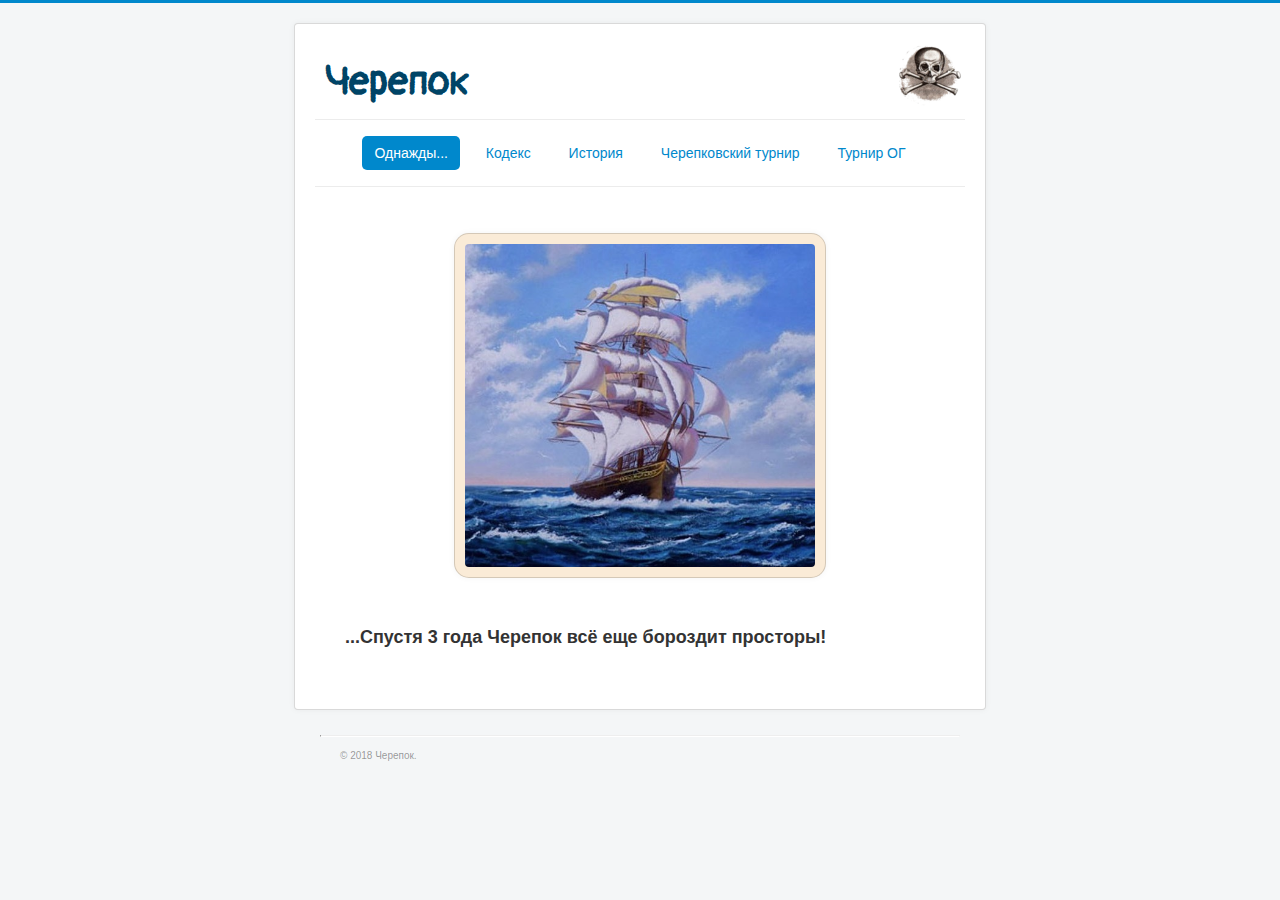
<file: index.html>
﻿<!DOCTYPE html>
<html>
  <head>
    <meta charset="utf-8">
    <title>Черепок</title>
    <link rel="stylesheet" href="css/style.css">
    <link href="https://fonts.googleapis.com/css?family=Pangolin&amp;subset=cyrillic" rel="stylesheet">
  </head>


  <body>
    
    <div class="main">
      
      <div class="site-name">
        <a href="index.html"><h1>Черепок</h1></a>
      </div>
        
      <div class="logo">
        <img src="img/cherep.png" width="69" height="64" alt="logo">
      </div>
        
      
      
      <div class="nav">
        <ul class="nav-list">
          <li class="active"><a href="index.html">Однажды...</a></li>
          <li class="inactive"><a href="kodeks.html">Кодекс</a></li>
          <li class="inactive"><a href="history.html">История</a></li>
          <li class="inactive"><a href="turnir-ch.html">Черепковский турнир</a></li>
          <li class="inactive"><a href="turnir-og.html">Турнир ОГ</a></li>
        </ul>
      </div>
      
      <div class="article">
        <p class="img-big">
          <img src="img/prostor.jpg" alt="просторы" width="350" >
        </p>
        <h3>...Спустя 3 года Черепок всё еще бороздит просторы!</h3>
      </div>
      
    </div>
    
    <div class="footer">
      <hr>
      <p>&copy; 2018 Черепок.</p>
    </div>
    
  </body>  
  
</html>
</file>
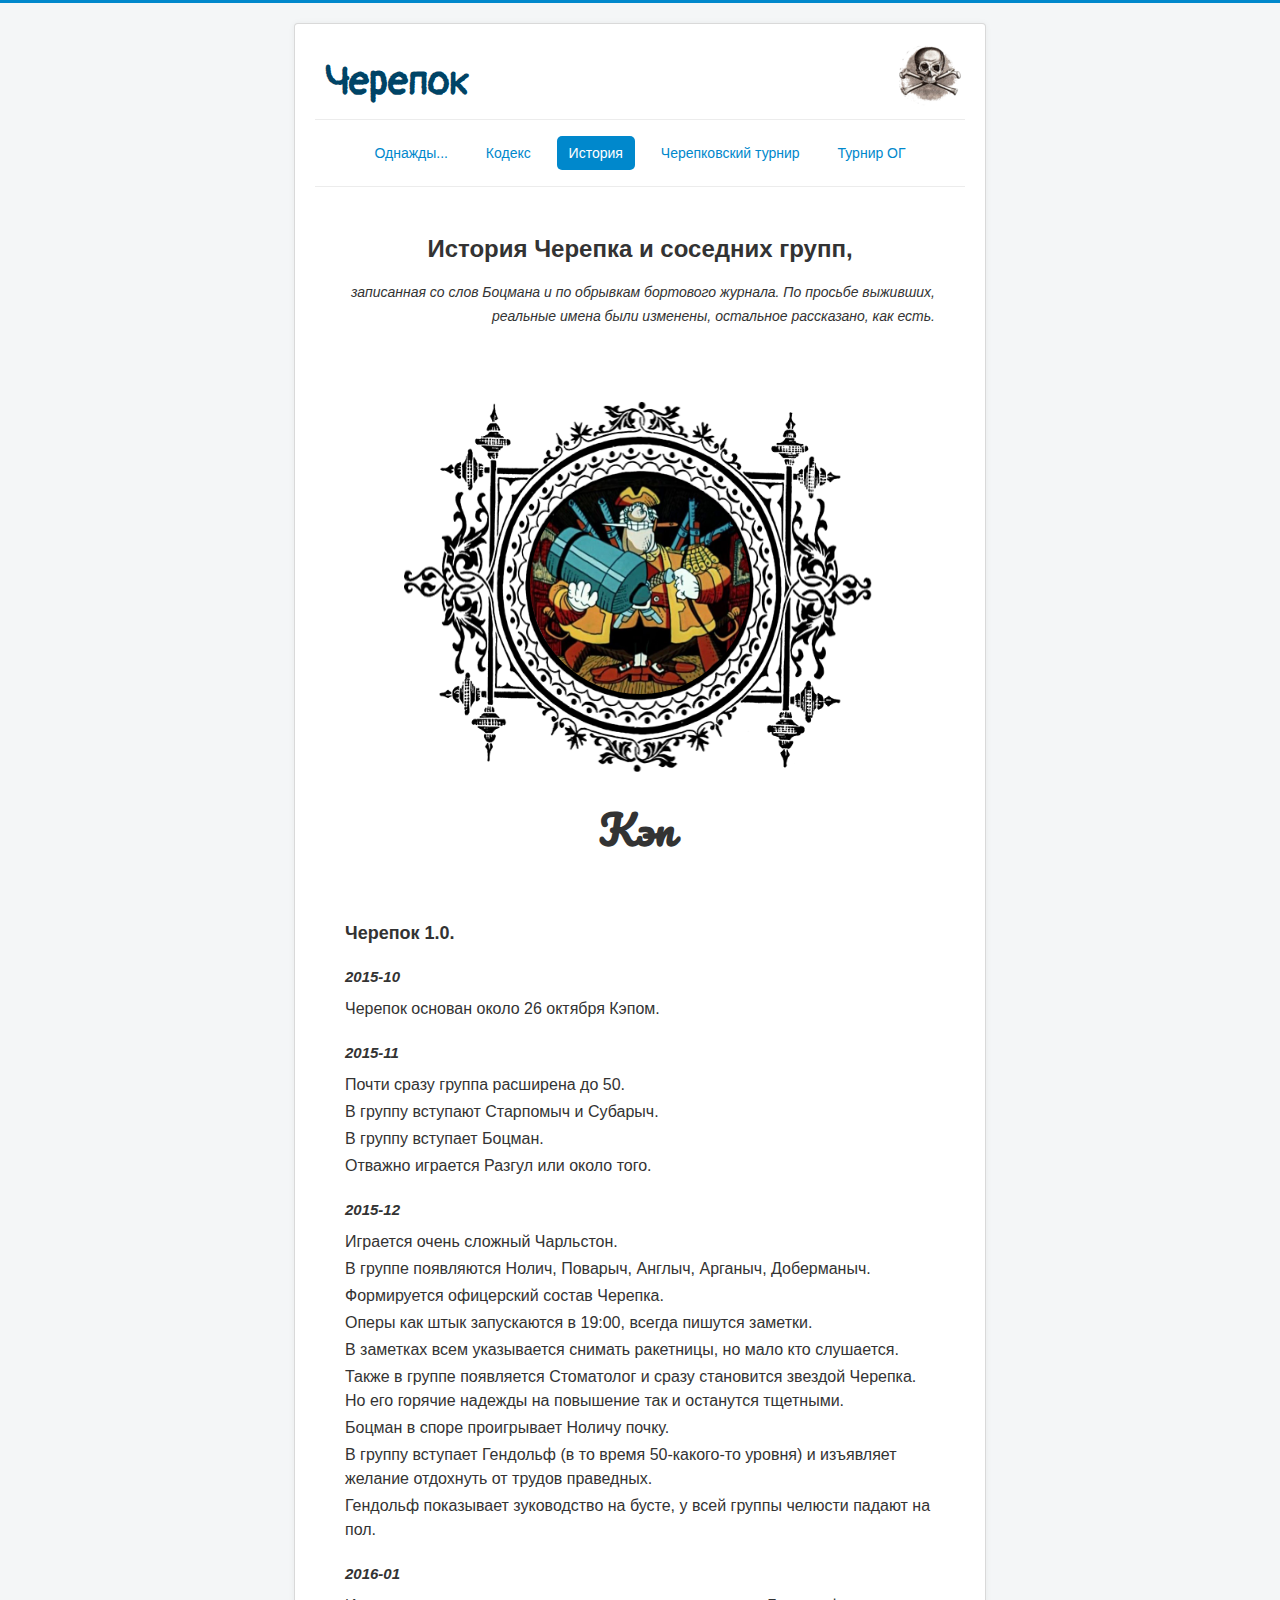
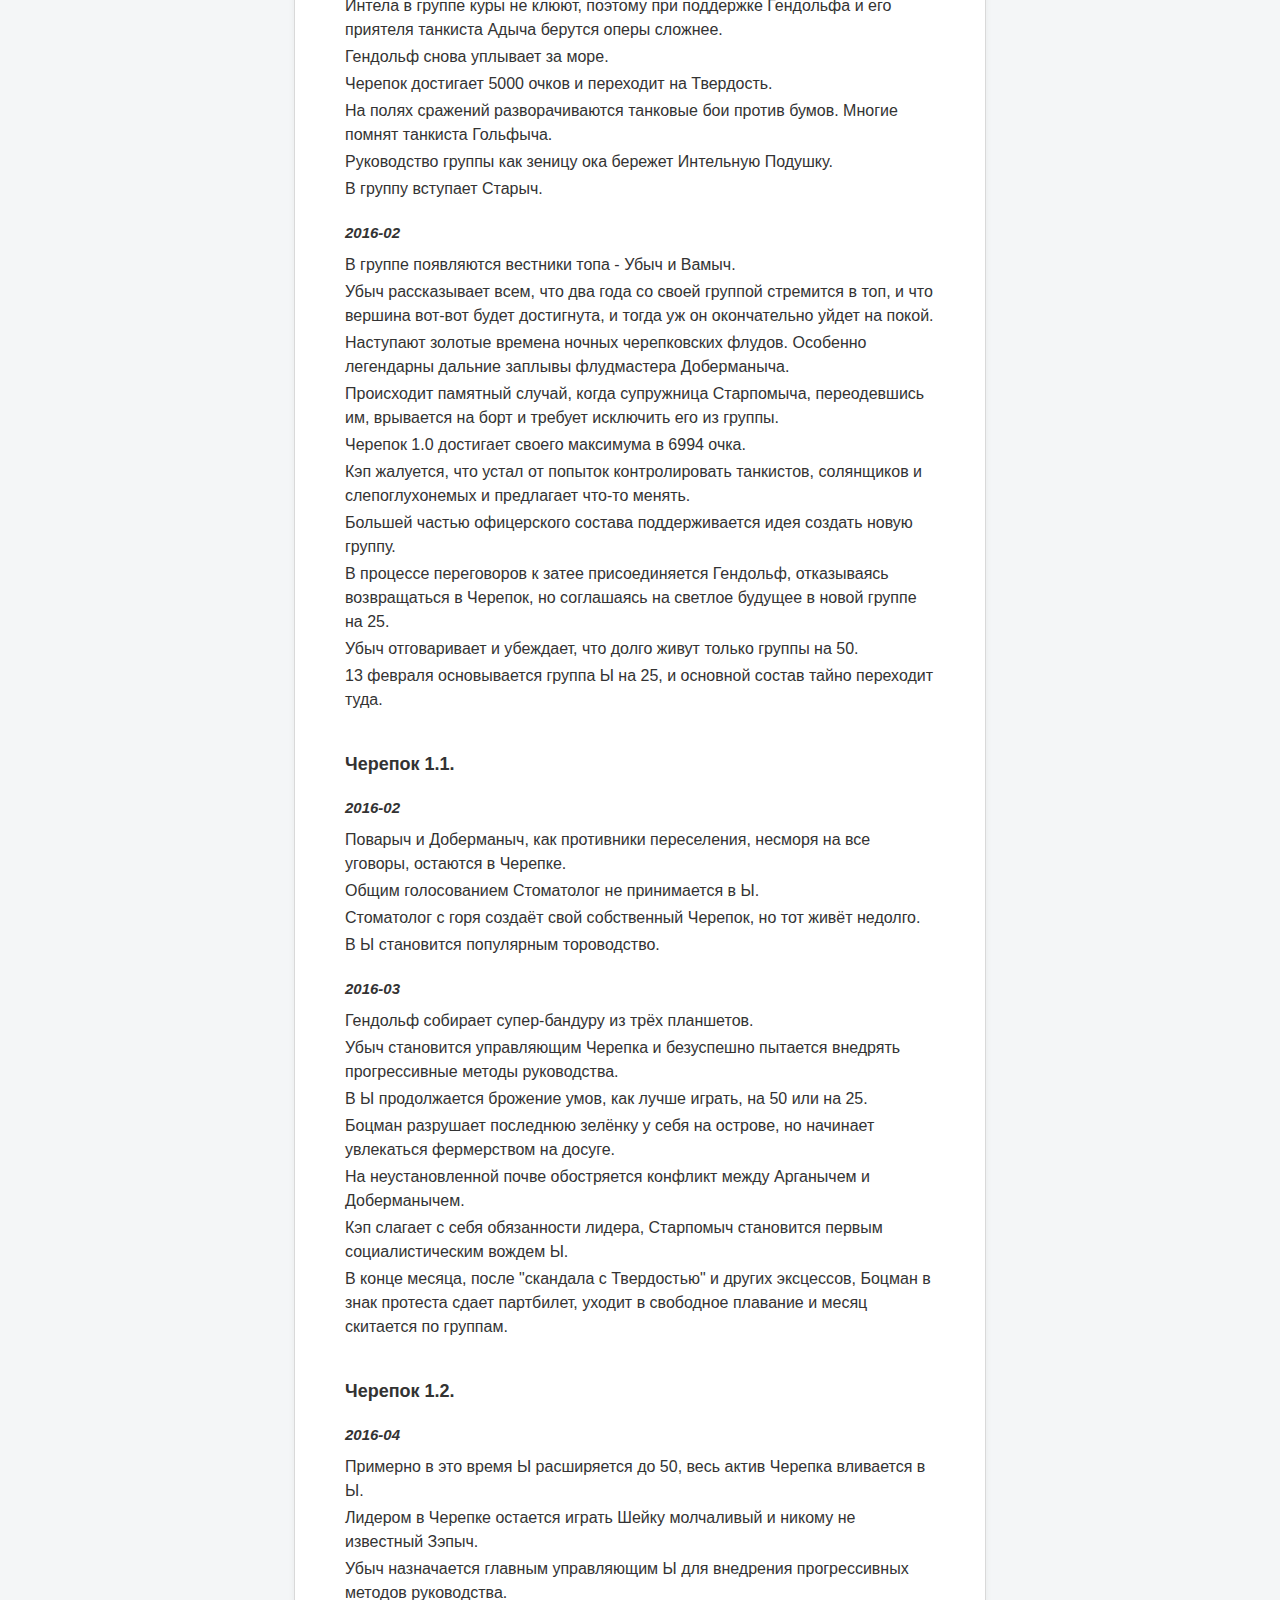
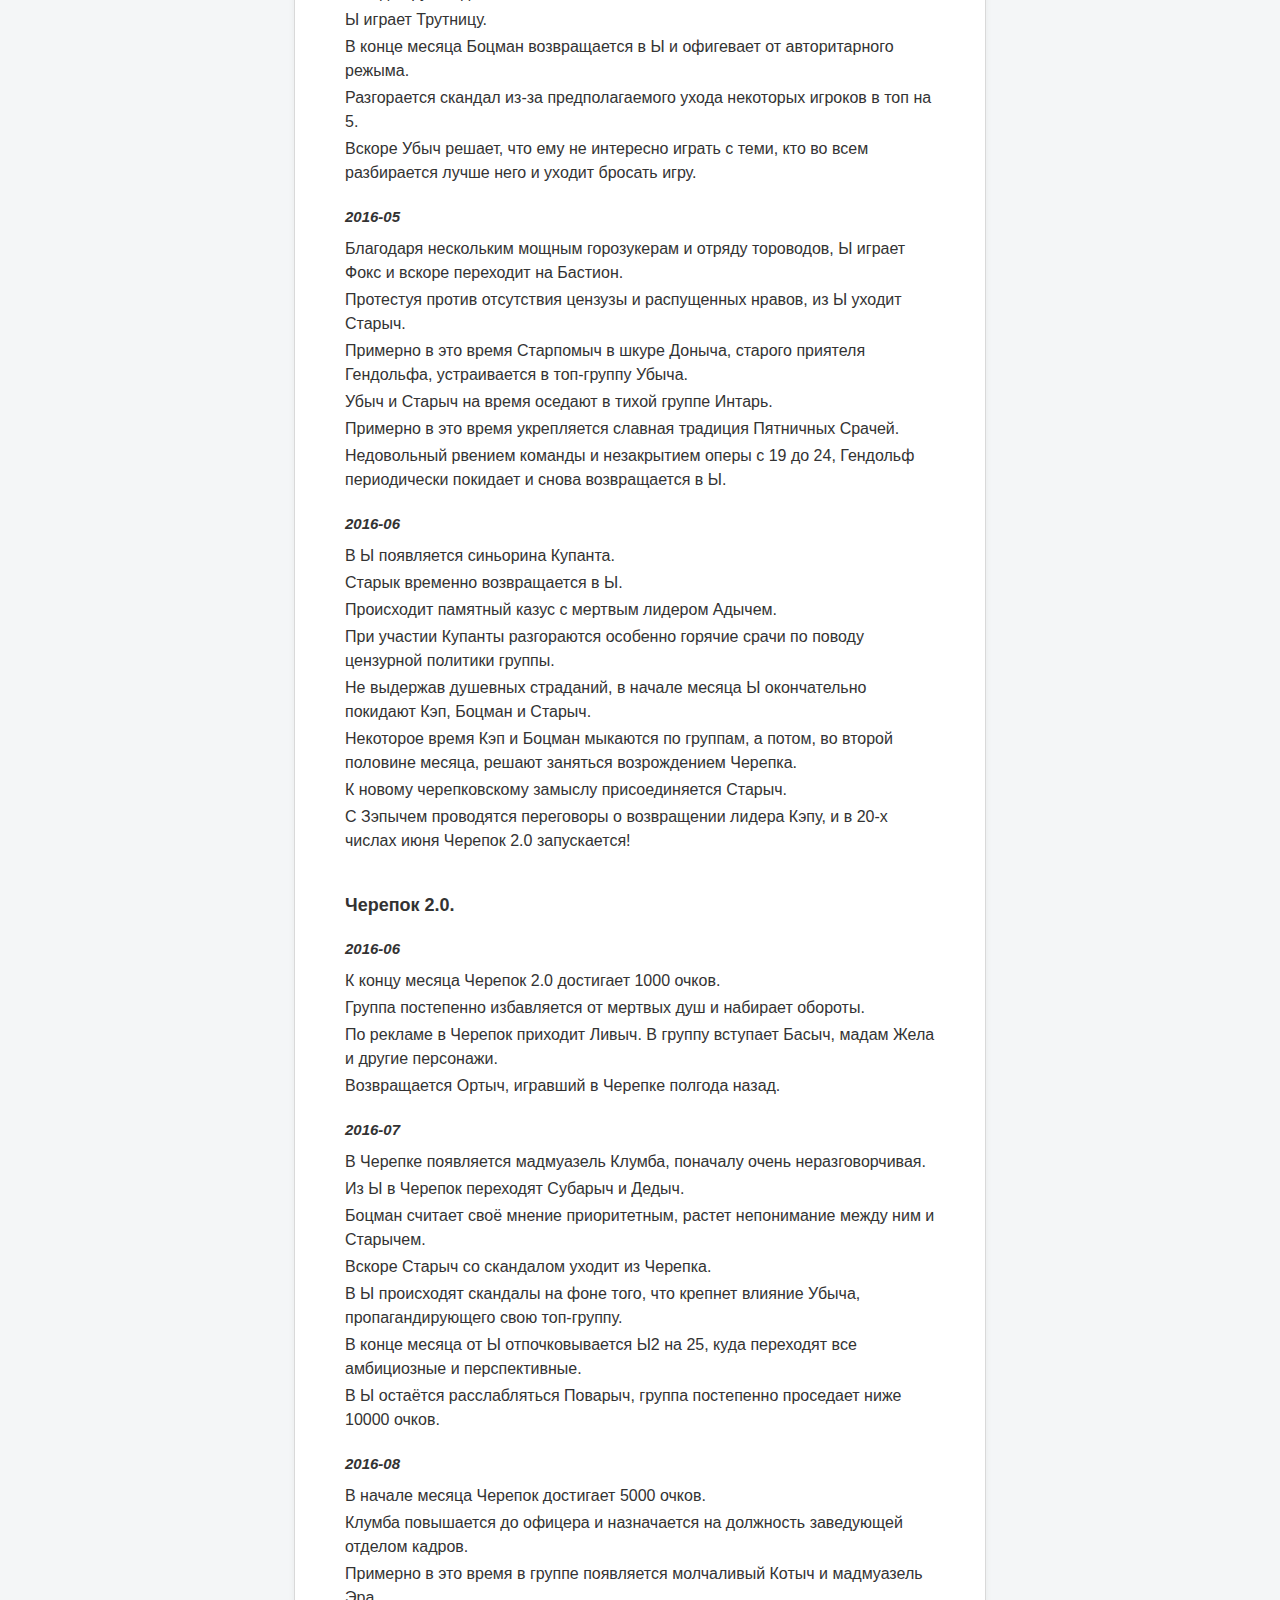
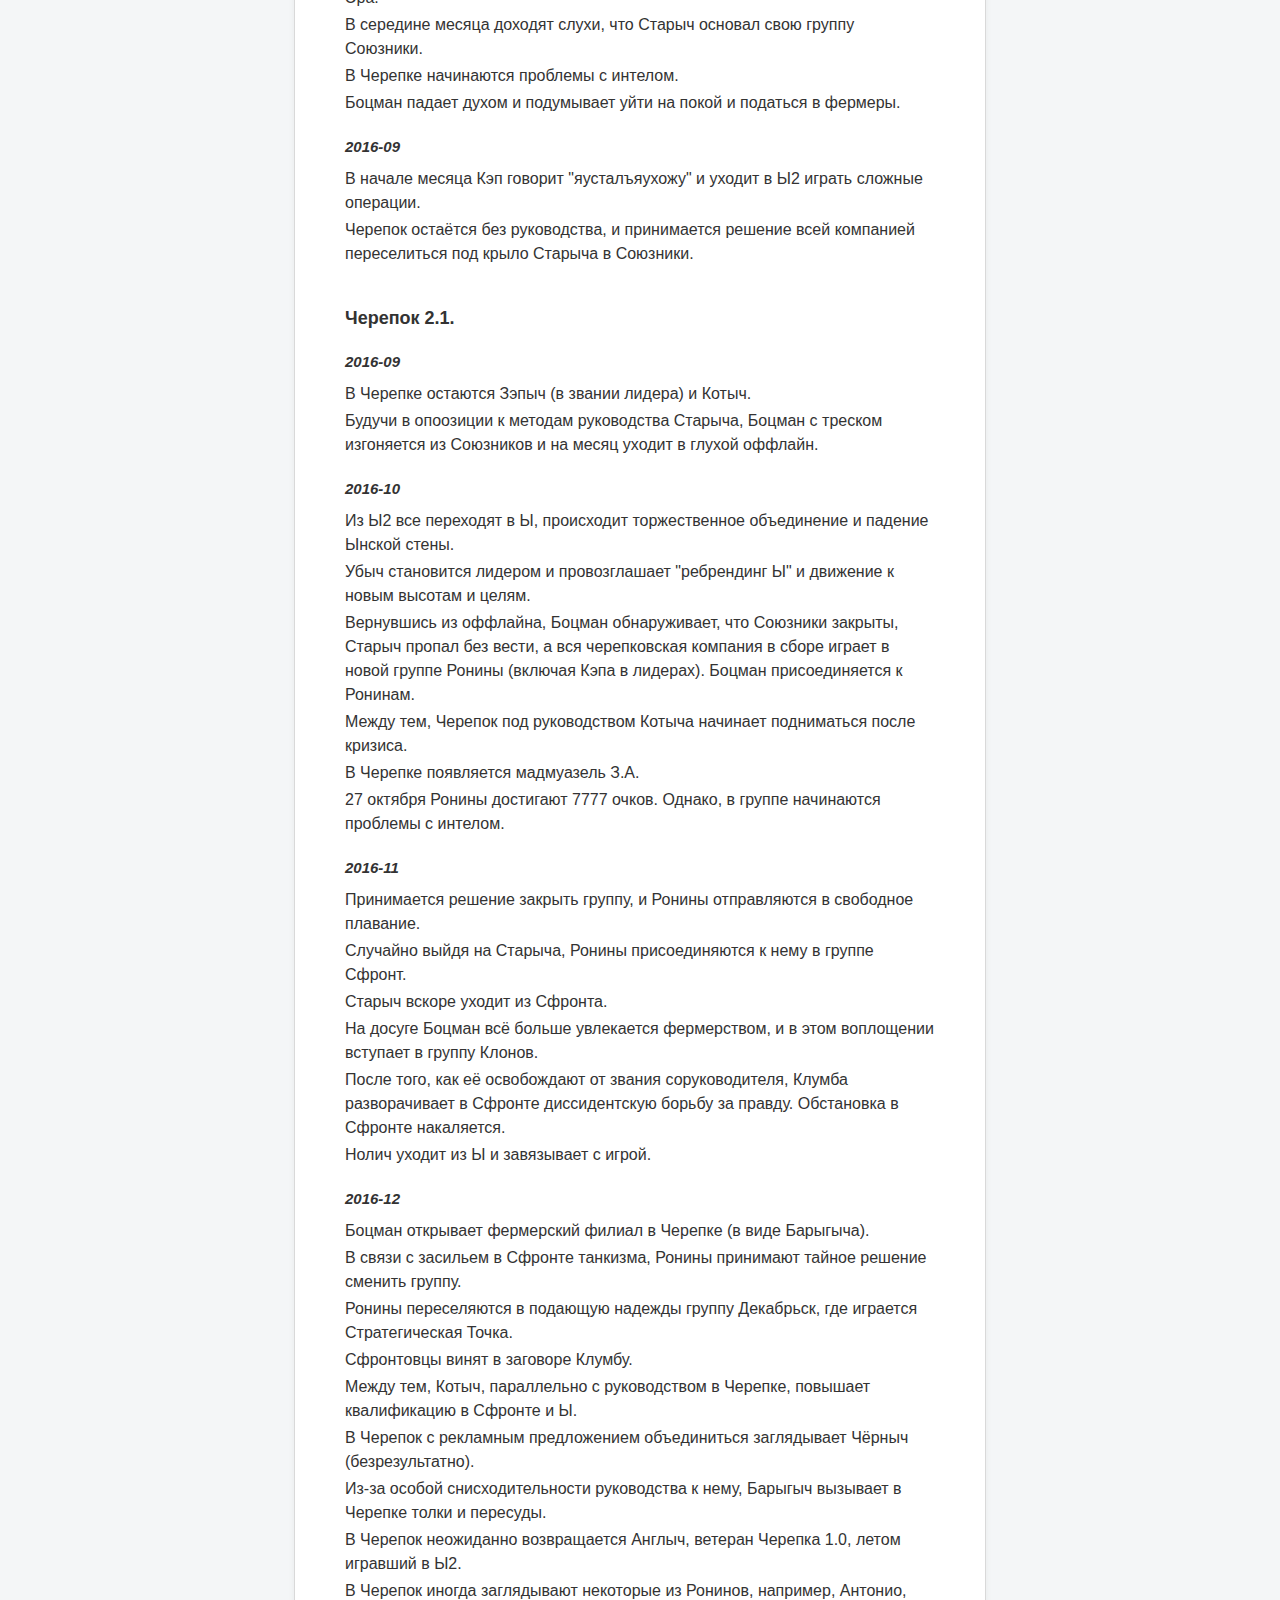
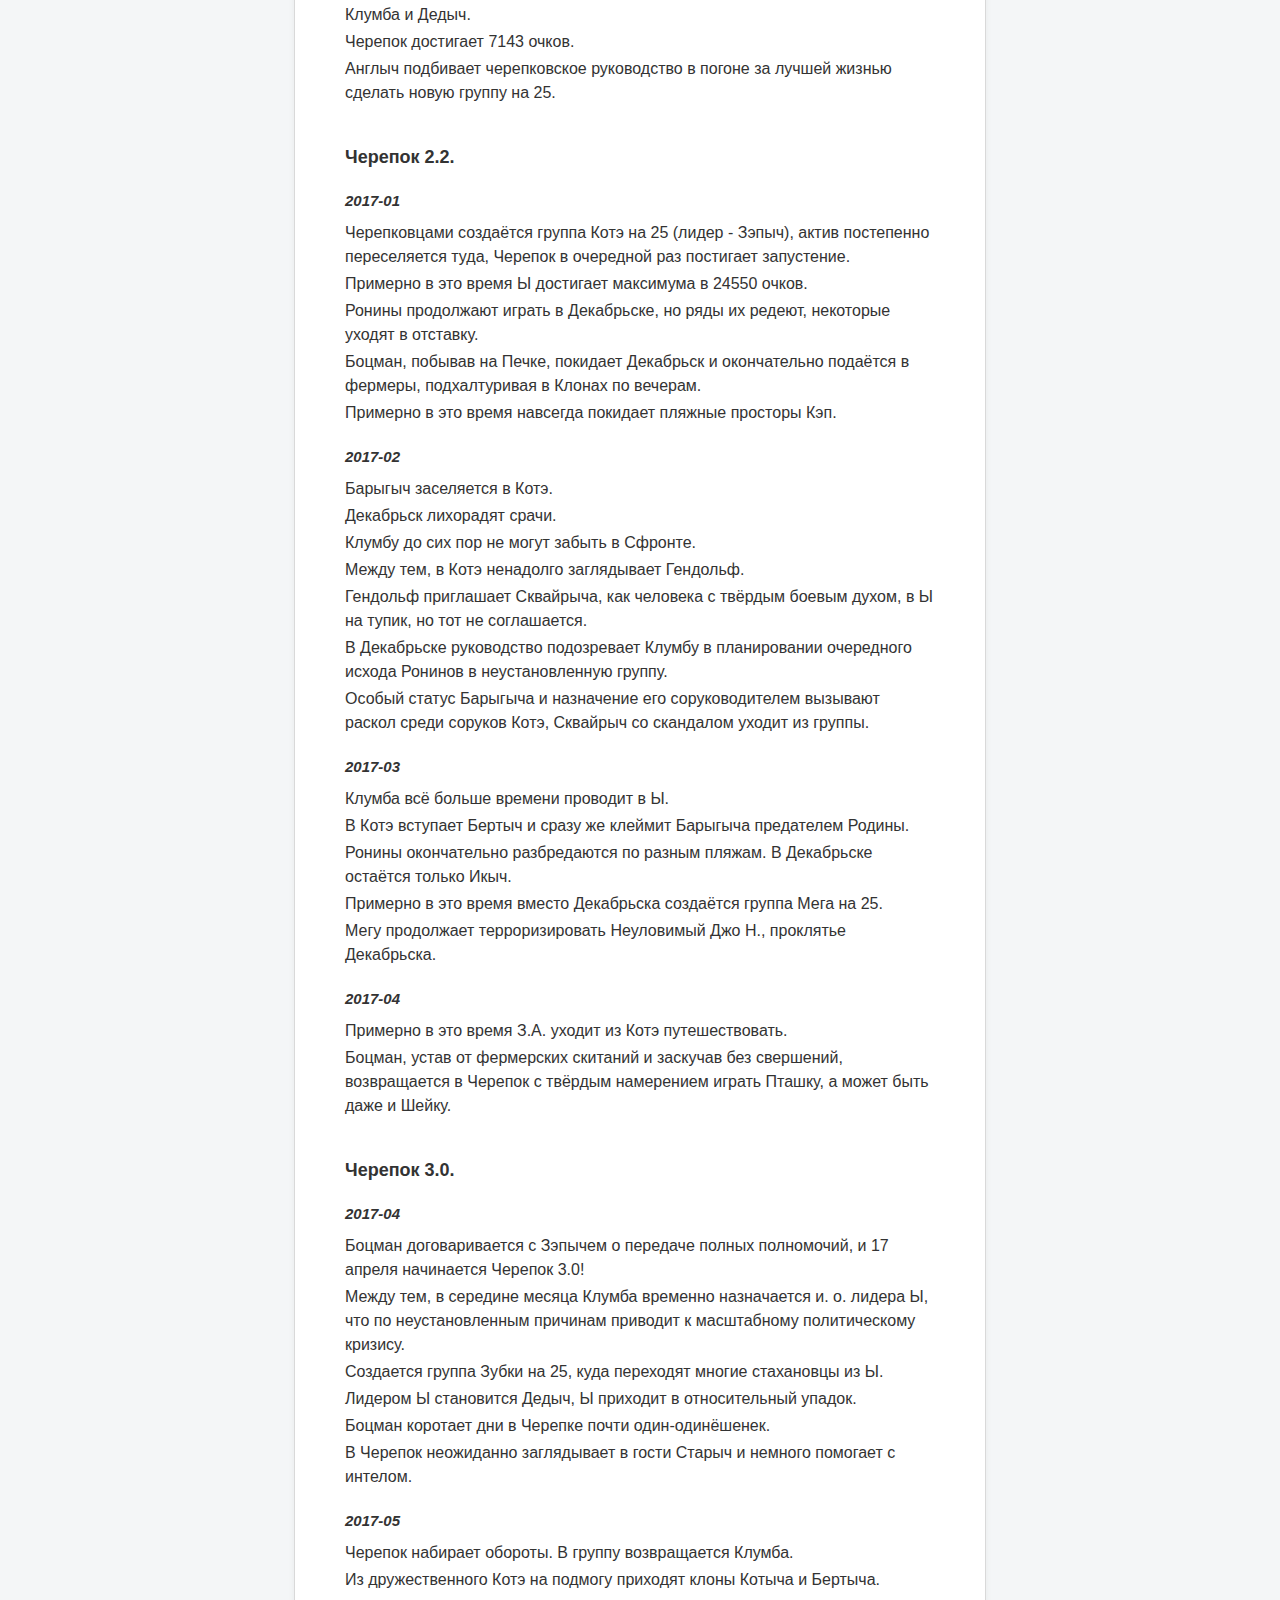
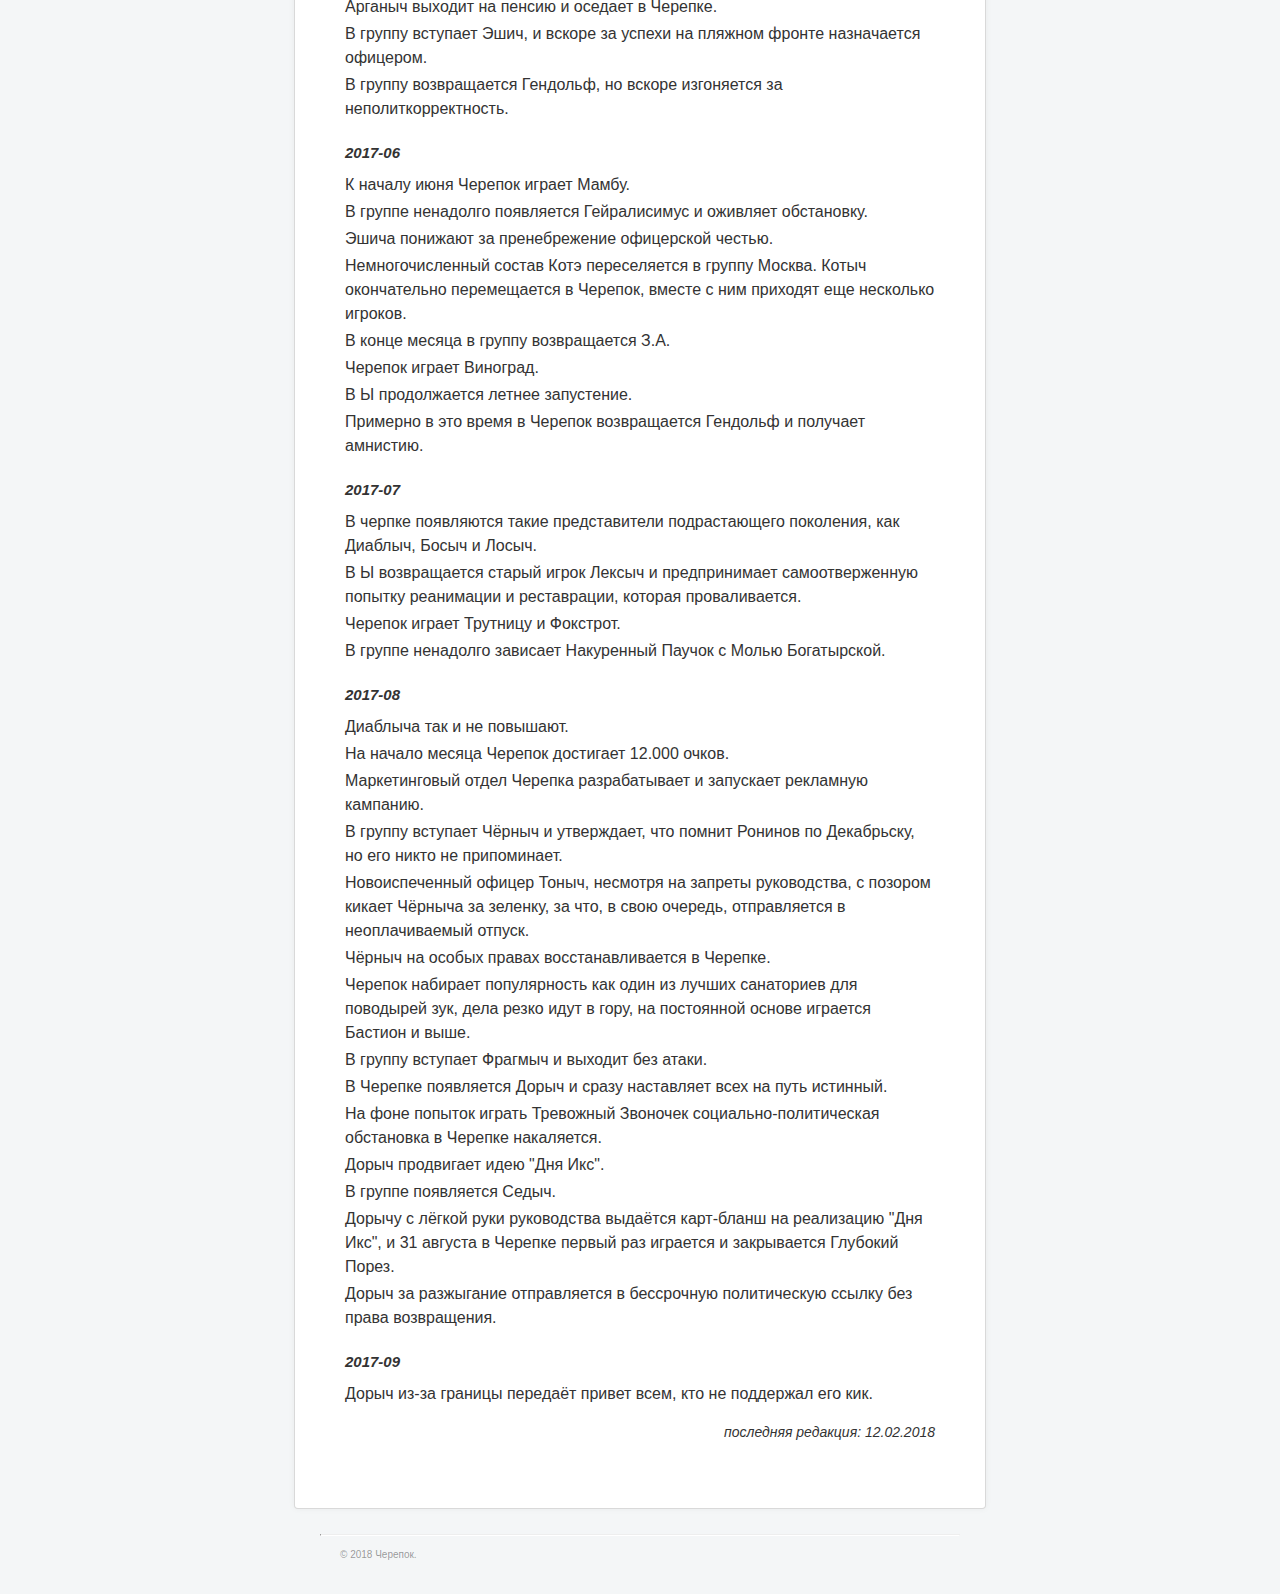
<file: history.html>
<!DOCTYPE html>
<html>
  <head>
    <meta charset="utf-8">
    <title>История Черепка</title>
    <link rel="stylesheet" href="css/style.css">
    <link href="https://fonts.googleapis.com/css?family=Pangolin&amp;subset=cyrillic" rel="stylesheet">
    <link href="https://fonts.googleapis.com/css?family=Pacifico&amp;subset=cyrillic" rel="stylesheet">
  </head>
  <body>
    
    <div class="main">
      
      <div class="site-name">
        <a href="index.html"><h1>Черепок</h1></a>
      </div>
        
      <div class="logo">
        <img src="img/cherep.png" width="69" height="64" alt="logo">
      </div>
        
      
      
      <div class="nav">
        <ul class="nav-list">
          <li class="inactive"><a href="index.html">Однажды...</a></li>
          <li class="inactive"><a href="kodeks.html">Кодекс</a></li>
          <li class="active"><a href="history.html">История</a></li>
          <li class="inactive"><a href="turnir-ch.html">Черепковский турнир</a></li>
          <li class="inactive"><a href="turnir-og.html">Турнир ОГ</a></li>
        </ul>
      </div>
      
      <div class="article">
        <h2>История Черепка и соседних групп,</h2>
        
        <p class="note">записанная со слов Боцмана и по обрывкам бортового журнала. По просьбе выживших, реальные имена были изменены, остальное рассказано, как есть.</p>
        
        <p class="img-text">
            <img src="img/cap.jpg" alt="Кэп" title="Кэп">
            <span>Кэп</span>
        </p>
        
        <h3>Черепок 1.0.</h3>
       
        <h4>2015-10</h4>
        
        
        <p class="history">Черепок основан около 26 октября Кэпом.</p>

        <h4>2015-11</h4>
        <p class="history">Почти сразу группа расширена до 50.</p>
        <p class="history">В группу вступают Старпомыч и Субарыч.</p>
        <p class="history">В группу вступает Боцман.</p>
        <p class="history">Отважно играется Разгул или около того.</p>

        <h4>2015-12</h4>
        <p class="history">Играется очень сложный Чарльстон.</p>
        <p class="history">В группе появляются Нолич, Поварыч, Англыч, Арганыч, Доберманыч.</p>
        <p class="history">Формируется офицерский состав Черепка.</p>
        <p class="history">Оперы как штык запускаются в 19:00, всегда пишутся заметки.</p>
        <p class="history">В заметках всем указывается снимать ракетницы, но мало кто слушается.</p>
        <p class="history">Также в группе появляется Стоматолог и сразу становится звездой Черепка. Но его горячие надежды на повышение так и останутся тщетными.</p>
        <p class="history">Боцман в споре проигрывает Ноличу почку.</p>
        <p class="history">В группу вступает Гендольф (в то время 50-какого-то уровня) и изъявляет желание отдохнуть от трудов праведных.</p>
        <p class="history">Гендольф показывает зуководство на бусте, у всей группы челюсти падают на пол.</p>

  <h4>2016-01</h4>
        <p class="history">Интела в группе куры не клюют, поэтому при поддержке Гендольфа и его приятеля танкиста Адыча берутся оперы сложнее.</p>
        <p class="history">Гендольф снова уплывает за море.</p>
        <p class="history">Черепок достигает 5000 очков и переходит на Твердость.</p>
        <p class="history">На полях сражений разворачиваются танковые бои против бумов. Многие помнят танкиста Гольфыча.</p>
        <p class="history">Руководство группы как зеницу ока бережет Интельную Подушку.</p>
        <p class="history">В группу вступает Старыч.</p>

  <h4>2016-02</h4>
        <p class="history">В группе появляются вестники топа - Убыч и Вамыч.</p>
        <p class="history">Убыч рассказывает всем, что два года со своей группой стремится в топ, и что вершина вот-вот будет достигнута, и тогда уж он окончательно уйдет на покой.</p>
        <p class="history">Наступают золотые времена ночных черепковских флудов. Особенно легендарны дальние заплывы флудмастера Доберманыча.</p>
        <p class="history">Происходит памятный случай, когда супружница Старпомыча, переодевшись им, врывается на борт и требует исключить его из группы.</p>
        <p class="history">Черепок 1.0 достигает своего максимума в 6994 очка.</p>
        <p class="history">Кэп жалуется, что устал от попыток контролировать танкистов, солянщиков и слепоглухонемых и предлагает что-то менять.</p>
        <p class="history">Большей частью офицерского состава поддерживается идея создать новую группу.</p>
        <p class="history">В процессе переговоров к затее присоединяется Гендольф, отказываясь возвращаться в Черепок, но соглашаясь на светлое будущее в новой группе на 25.</p>
        <p class="history">Убыч отговаривает и убеждает, что долго живут только группы на 50.</p>
        <p class="history">13 февраля основывается группа Ы на 25, и основной состав тайно переходит туда.</p>
        
        <h3>Черепок 1.1.</h3>
        
        <h4>2016-02</h4>
        <p class="history">Поварыч и Доберманыч, как противники переселения, несморя на все уговоры, остаются в Черепке.</p>
        <p class="history">Общим голосованием Стоматолог не принимается в Ы.</p>
        <p class="history">Стоматолог с горя создаёт свой собственный Черепок, но тот живёт недолго.</p>
        <p class="history">В Ы становится популярным тороводство.</p>

          <h4>2016-03</h4>
        <p class="history">Гендольф собирает супер-бандуру из трёх планшетов.</p>
        <p class="history">Убыч становится управляющим Черепка и безуспешно пытается внедрять прогрессивные методы руководства.</p>
        <p class="history">В Ы продолжается брожение умов, как лучше играть, на 50 или на 25.</p>
        <p class="history">Боцман разрушает последнюю зелёнку у себя на острове, но начинает увлекаться фермерством на досуге.</p>
        <p class="history">На неустановленной почве обостряется конфликт между Арганычем и Доберманычем.</p>
        <p class="history">Кэп слагает с себя обязанности лидера, Старпомыч становится первым социалистическим вождем Ы.</p>
        <p class="history">В конце месяца, после "скандала с Твердостью" и других эксцессов, Боцман в знак протеста сдает партбилет, уходит в свободное плавание и месяц скитается по группам.</p>
        
        
        <h3>Черепок 1.2.</h3>

        <h4>2016-04</h4>
        <p class="history">Примерно в это время Ы расширяется до 50, весь актив Черепка вливается в Ы.</p>
        <p class="history">Лидером в Черепке остается играть Шейку молчаливый и никому не известный Зэпыч.</p>
        <p class="history">Убыч назначается главным управляющим Ы для внедрения прогрессивных методов руководства.</p>
        <p class="history">Ы играет Трутницу.</p>
        <p class="history">В конце месяца Боцман возвращается в Ы и офигевает от авторитарного режыма.</p>
        <p class="history">Разгорается скандал из-за предполагаемого ухода некоторых игроков в топ на 5.</p>
        <p class="history">Вскоре Убыч решает, что ему не интересно играть с теми, кто во всем разбирается лучше него и уходит бросать игру.</p>

  <h4>2016-05</h4>
        <p class="history">Благодаря нескольким мощным горозукерам и отряду тороводов, Ы играет Фокс и вскоре переходит на Бастион.</p>
        <p class="history">Протестуя против отсутствия цензузы и распущенных нравов, из Ы уходит Старыч.</p>
        <p class="history">Примерно в это время Старпомыч в шкуре Доныча, старого приятеля Гендольфа, устраивается в топ-группу Убыча.</p>
        <p class="history">Убыч и Старыч на время оседают в тихой группе Интарь.</p>
        <p class="history">Примерно в это время укрепляется славная традиция Пятничных Срачей.</p>
        <p class="history">Недовольный рвением команды и незакрытием оперы с 19 до 24, Гендольф периодически покидает и снова возвращается в Ы.</p>

  <h4>2016-06</h4>
        <p class="history">В Ы появляется синьорина Купанта.</p>
        <p class="history">Старык временно возвращается в Ы.</p>
        <p class="history">Происходит памятный казус с мертвым лидером Адычем.</p>
        <p class="history">При участии Купанты разгораются особенно горячие срачи по поводу цензурной политики группы.</p>
        <p class="history">Не выдержав душевных страданий, в начале месяца Ы окончательно покидают Кэп, Боцман и Старыч.</p>
        <p class="history">Некоторое время Кэп и Боцман мыкаются по группам, а потом, во второй половине месяца, решают заняться возрождением Черепка.</p>
        <p class="history">К новому черепковскому замыслу присоединяется Старыч.</p>
        <p class="history">С Зэпычем проводятся переговоры о возвращении лидера Кэпу, и в 20-х числах июня Черепок 2.0 запускается!</p>
        
        
<h3>Черепок 2.0.</h3>

        <h4>2016-06</h4>
<p class="history">К концу месяца Черепок 2.0 достигает 1000 очков.
<p class="history">Группа постепенно избавляется от мертвых душ и набирает обороты.
<p class="history">По рекламе в Черепок приходит Ливыч. В группу вступает Басыч, мадам Жела и другие персонажи.
<p class="history">Возвращается Ортыч, игравший в Черепке полгода назад.

  <h4>2016-07</h4>
        <p class="history">В Черепке появляется мадмуазель Клумба, поначалу очень неразговорчивая.</p>
        <p class="history">Из Ы в Черепок переходят Субарыч и Дедыч.</p>
        <p class="history">Боцман считает своё мнение приоритетным, растет непонимание между ним и Старычем.</p>
        <p class="history">Вскоре Старыч со скандалом уходит из Черепка.</p>
        <p class="history">В Ы происходят скандалы на фоне того, что крепнет влияние Убыча, пропагандирующего свою топ-группу.</p>
        <p class="history">В конце месяца от Ы отпочковывается Ы2 на 25, куда переходят все амбициозные и перспективные. </p>
        <p class="history">В Ы остаётся расслабляться Поварыч, группа постепенно проседает ниже 10000 очков.</p>

  <h4>2016-08</h4>
      <p class="history">В начале месяца Черепок достигает 5000 очков.</p>
      <p class="history">Клумба повышается до офицера и назначается на должность заведующей отделом кадров.</p>
      <p class="history">Примерно в это время в группе появляется молчаливый Котыч и мадмуазель Эра.</p>
      <p class="history">В середине месяца доходят слухи, что Старыч основал свою группу Союзники.</p>
      <p class="history">В Черепке начинаются проблемы с интелом.</p>
      <p class="history">Боцман падает духом и подумывает уйти на покой и податься в фермеры.</p>

  <h4>2016-09</h4>
    <p class="history">В начале месяца Кэп говорит "яусталъяухожу" и уходит в Ы2 играть сложные операции.</p>
    <p class="history">Черепок остаётся без руководства, и принимается решение всей компанией переселиться под крыло Старыча в Союзники.</p>
        
        
<h3>Черепок 2.1.</h3>

        <h4>2016-09</h4>
        <p class="history">В Черепке остаются Зэпыч (в звании лидера) и Котыч.</p>
        <p class="history">Будучи в опоозиции к методам руководства Старыча, Боцман с треском изгоняется из Союзников и на месяц уходит в глухой оффлайн.</p>

  <h4>2016-10</h4>
        <p class="history">Из Ы2 все переходят в Ы, происходит торжественное объединение и падение Ынской стены.</p>
        <p class="history">Убыч становится лидером и провозглашает "ребрендинг Ы" и движение к новым высотам и целям.</p>
        <p class="history">Вернувшись из оффлайна, Боцман обнаруживает, что Союзники закрыты, Старыч пропал без вести, а вся черепковская компания в сборе играет в новой группе Ронины (включая Кэпа в лидерах). Боцман присоединяется к Ронинам.</p>
        <p class="history">Между тем, Черепок под руководством Котыча начинает подниматься после кризиса.</p>
        <p class="history">В Черепке появляется мадмуазель З.А.</p>
        <p class="history">27 октября Ронины достигают 7777 очков. Однако, в группе начинаются проблемы с интелом.</p>

  <h4>2016-11</h4>
        <p class="history">Принимается решение закрыть группу, и Ронины отправляются в свободное плавание.</p>
        <p class="history">Случайно выйдя на Старыча, Ронины присоединяются к нему в группе Сфронт.</p>
        <p class="history">Старыч вскоре уходит из Сфронта.</p>
        <p class="history">На досуге Боцман всё больше увлекается фермерством, и в этом воплощении вступает в группу Клонов.</p>
        <p class="history">После того, как её освобождают от звания соруководителя, Клумба разворачивает в Сфронте диссидентскую борьбу за правду. Обстановка в Сфронте накаляется.</p>
        <p class="history">Нолич уходит из Ы и завязывает с игрой.</p>

  <h4>2016-12</h4>
        <p class="history">Боцман открывает фермерский филиал в Черепке (в виде Барыгыча).</p>
        <p class="history">В связи с засильем в Сфронте танкизма, Ронины принимают тайное решение сменить группу.</p>
        <p class="history">Ронины переселяются в подающую надежды группу Декабрьск, где играется Стратегическая Точка.</p>
        <p class="history">Сфронтовцы винят в заговоре Клумбу.</p>
        <p class="history">Между тем, Котыч, параллельно с руководством в Черепке, повышает квалификацию в Сфронте и Ы.</p>
        <p class="history">В Черепок с рекламным предложением объединиться заглядывает Чёрныч (безрезультатно).</p>
        <p class="history">Из-за особой снисходительности руководства к нему, Барыгыч вызывает в Черепке толки и пересуды.</p>
        <p class="history">В Черепок неожиданно возвращается Англыч, ветеран Черепка 1.0, летом игравший в Ы2.</p>
        <p class="history">В Черепок иногда заглядывают некоторые из Ронинов, например, Антонио, Клумба и Дедыч.</p>
        <p class="history">Черепок достигает 7143 очков.</p>
        <p class="history">Англыч подбивает черепковское руководство в погоне за лучшей жизнью сделать новую группу на 25.</p>
        
        <h3>Черепок 2.2.</h3>

        <h4>2017-01</h4>
        <p class="history">Черепковцами создаётся группа Котэ на 25 (лидер - Зэпыч), актив постепенно переселяется туда, Черепок в очередной раз постигает запустение.</p>
        <p class="history">Примерно в это время Ы достигает максимума в 24550 очков.</p>
        <p class="history">Ронины продолжают играть в Декабрьске, но ряды их редеют, некоторые уходят в отставку.</p>
        <p class="history">Боцман, побывав на Печке, покидает Декабрьск и окончательно подаётся в фермеры, подхалтуривая в Клонах по вечерам.</p>
        <p class="history">Примерно в это время навсегда покидает пляжные просторы Кэп.</p>

                         <h4>2017-02</h4>
        <p class="history">Барыгыч заселяется в Котэ.</p>
        <p class="history">Декабрьск лихорадят срачи.</p>
        <p class="history">Клумбу до сих пор не могут забыть в Сфронте.</p>
        <p class="history">Между тем, в Котэ ненадолго заглядывает Гендольф.</p>
        <p class="history">Гендольф приглашает Сквайрыча, как человека с твёрдым боевым духом, в Ы на тупик, но тот не соглашается.</p>
        <p class="history">В Декабрьске руководство подозревает Клумбу в планировании очередного исхода Ронинов в неустановленную группу.</p>
        <p class="history">Особый статус Барыгыча и назначение его соруководителем вызывают раскол среди соруков Котэ, Сквайрыч со скандалом уходит из группы.</p>

                    <h4>2017-03</h4>
        <p class="history">Клумба всё больше времени проводит в Ы.</p>
        <p class="history">В Котэ вступает Бертыч и сразу же клеймит Барыгыча предателем Родины.</p>
        <p class="history">Ронины окончательно разбредаются по разным пляжам. В Декабрьске остаётся только Икыч.</p>
        <p class="history">Примерно в это время вместо Декабрьска создаётся группа Мега на 25.</p>
        <p class="history">Мегу продолжает терроризировать Неуловимый Джо Н., проклятье Декабрьска.</p>

                   <h4>2017-04</h4>
        <p class="history">Примерно в это время З.А. уходит из Котэ путешествовать.</p>
        <p class="history">Боцман, устав от фермерских скитаний и заскучав без свершений, возвращается в Черепок с твёрдым намерением играть Пташку, а может быть даже и Шейку.</p>
        
        
        <h3>Черепок 3.0.</h3>

        <h4>2017-04</h4>
        <p class="history">Боцман договаривается с Зэпычем о передаче полных полномочий, и 17 апреля начинается Черепок 3.0!</p>
        <p class="history">Между тем, в середине месяца Клумба временно назначается и. о. лидера Ы, что по неустановленным причинам приводит к масштабному политическому кризису.</p>
        <p class="history">Создается группа Зубки на 25, куда переходят многие стахановцы из Ы.</p>
        <p class="history">Лидером Ы становится Дедыч, Ы приходит в относительный упадок.</p>
        <p class="history">Боцман коротает дни в Черепке почти один-одинёшенек.</p>
        <p class="history">В Черепок неожиданно заглядывает в гости Старыч и немного помогает с интелом.</p>

  <h4>2017-05</h4>
        <p class="history">Черепок набирает обороты. В группу возвращается Клумба. </p>
        <p class="history">Из дружественного Котэ на подмогу приходят клоны Котыча и Бертыча.</p>
        <p class="history">Арганыч выходит на пенсию и оседает в Черепке.</p>
        <p class="history">В группу вступает Эшич, и вскоре за успехи на пляжном фронте назначается офицером.</p>
        <p class="history">В группу возвращается Гендольф, но вскоре изгоняется за неполиткорректность.</p>

  <h4>2017-06</h4>
        <p class="history">К началу июня Черепок играет Мамбу.</p>
        <p class="history">В группе ненадолго появляется Гейралисимус и оживляет обстановку.</p>
        <p class="history">Эшича понижают за пренебрежение офицерской честью.</p>
        <p class="history">Немногочисленный состав Котэ переселяется в группу Москва. Котыч окончательно перемещается в Черепок, вместе с ним приходят еще несколько игроков.</p>
        <p class="history">В конце месяца в группу возвращается З.А.</p>
        <p class="history">Черепок играет Виноград.</p>
        <p class="history">В Ы продолжается летнее запустение.</p>
        <p class="history">Примерно в это время в Черепок возвращается Гендольф и получает амнистию.</p>

  <h4>2017-07</h4>
        <p class="history">В черпке появляются такие представители подрастающего поколения, как Диаблыч, Босыч и Лосыч.</p>
        <p class="history">В Ы возвращается старый игрок Лексыч и предпринимает самоотверженную попытку реанимации и реставрации, которая проваливается.</p>
        <p class="history">Черепок играет Трутницу и Фокстрот.</p>
        <p class="history">В группе ненадолго зависает Накуренный Паучок с Молью Богатырской.</p>

  <h4>2017-08</h4>
        <p class="history">Диаблыча так и не повышают.</p>
        <p class="history">На начало месяца Черепок достигает 12.000 очков.</p>
        <p class="history">Маркетинговый отдел Черепка разрабатывает и запускает рекламную кампанию.</p>
        <p class="history">В группу вступает Чёрныч и утверждает, что помнит Ронинов по Декабрьску, но его никто не припоминает.</p>
        <p class="history">Новоиспеченный офицер Тоныч, несмотря на запреты руководства, с позором кикает Чёрныча за зеленку, за что, в свою очередь, отправляется в неоплачиваемый отпуск.</p>
        <p class="history">Чёрныч на особых правах восстанавливается в Черепке.</p>
        <p class="history">Черепок набирает популярность как один из лучших санаториев для поводырей зук, дела резко идут в гору, на постоянной основе играется Бастион и выше.</p>
        <p class="history">В группу вступает Фрагмыч и выходит без атаки.</p>
        <p class="history">В Черепке появляется Дорыч и сразу наставляет всех на путь истинный.</p>
        <p class="history">На фоне попыток играть Тревожный Звоночек социально-политическая обстановка в Черепке накаляется.</p>
        <p class="history">Дорыч продвигает идею "Дня Икс".</p>
        <p class="history">В группе появляется Седыч.</p>
        <p class="history">Дорычу с лёгкой руки руководства выдаётся карт-бланш на реализацию "Дня Икс", и 31 августа в Черепке первый раз играется и закрывается Глубокий Порез.</p>
        <p class="history">Дорыч за разжыгание отправляется в бессрочную политическую ссылку без права возвращения.</p>

  <h4>2017-09</h4>
        <p class="history">Дорыч из-за границы передаёт привет всем, кто не поддержал его кик.</p>
        
        
        
        
        <p class="note">последняя редакция: 12.02.2018</p>
      </div>
      
    </div>
    
    <div class="footer">
      <hr>
      <p>&copy; 2018 Черепок.</p>
    </div>
    
  </body>  
  
</html>
</file>
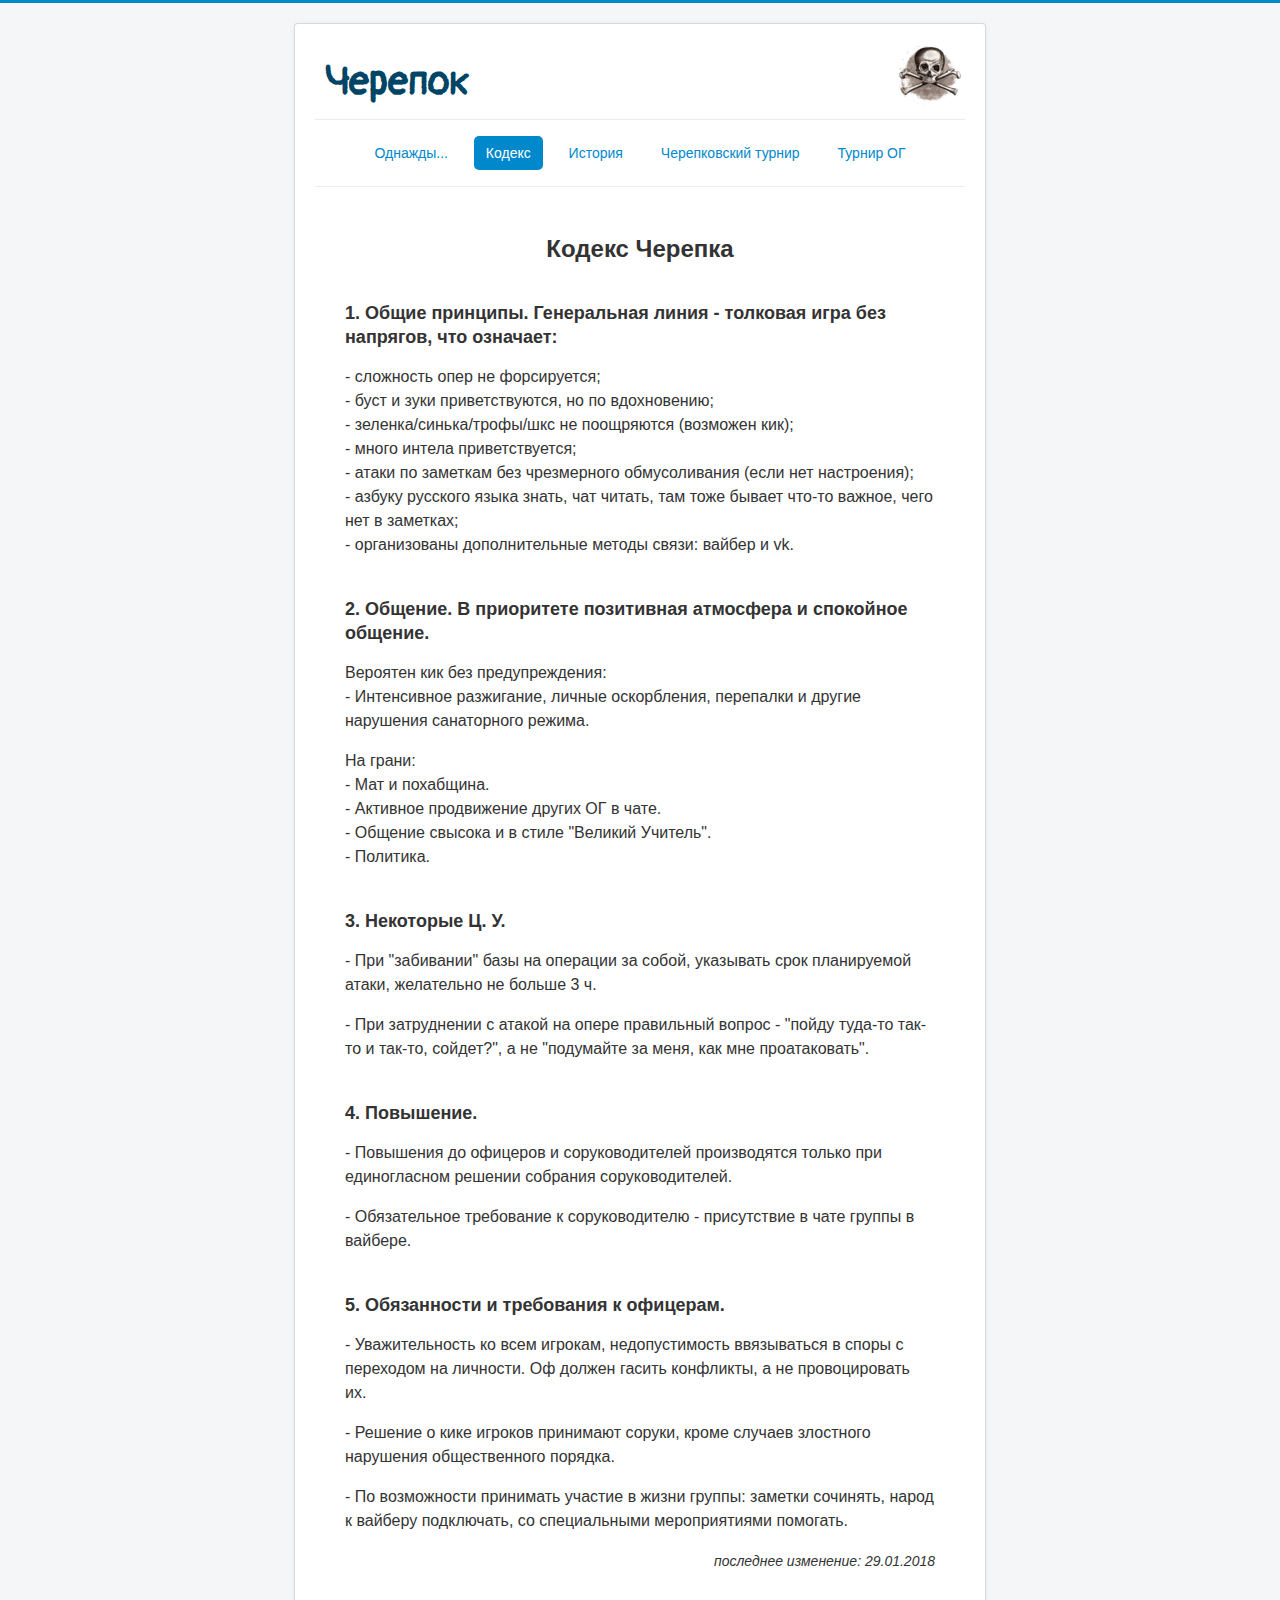
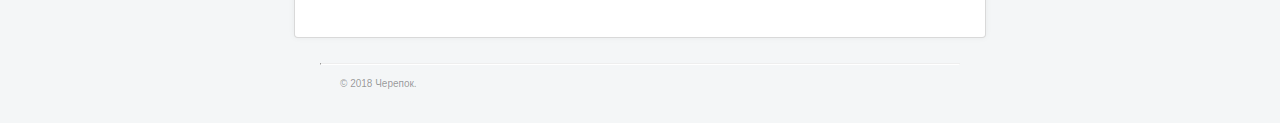
<file: kodeks.html>
<!DOCTYPE html>
<html>
  <head>
    <meta charset="utf-8">
    <title>Кодекс Черепка</title>
    <link rel="stylesheet" href="css/style.css">
    <link href="https://fonts.googleapis.com/css?family=Pangolin&amp;subset=cyrillic" rel="stylesheet">
  </head>
  <body>
    
    <div class="main">
      
      <div class="site-name">
        <a href="index.html"><h1>Черепок</h1></a>
      </div>
        
      <div class="logo">
        <img src="img/cherep.png" width="69" height="64" alt="logo">
      </div>
        
      
      
      <div class="nav">
        <ul class="nav-list">
          <li class="inactive"><a href="index.html">Однажды...</a></li>
          <li class="active"><a href="kodeks.html">Кодекс</a></li>
          <li class="inactive"><a href="history.html">История</a></li>
          <li class="inactive"><a href="turnir-ch.html">Черепковский турнир</a></li>
          <li class="inactive"><a href="turnir-og.html">Турнир ОГ</a></li>
        </ul>
      </div>
      
      <div class="article">
        <h2>Кодекс Черепка</h2>
        
        <h3>1. Общие принципы. Генеральная линия - толковая игра без напрягов, что означает:</h3>

        <p>
          - сложность опер не форсируется;<br>
          - буст и зуки приветствуются, но по вдохновению;<br>
          - зеленка/синька/трофы/шкс не поощряются (возможен кик);<br>
          - много интела приветствуется;<br>
          - атаки по заметкам без чрезмерного обмусоливания   (если нет настроения);<br>
          - азбуку русского языка знать, чат читать, там тоже бывает что-то важное, чего нет в заметках;<br>
          - организованы дополнительные методы связи: вайбер и vk.
        </p>

        <h3>2. Общение. В приоритете позитивная атмосфера и спокойное общение.</h3>
        <p>
          Вероятен кик без предупреждения:<br>
          - Интенсивное разжигание, личные оскорбления, перепалки и другие нарушения санаторного режима.
        </p>
        
        <p>
          На грани:<br>
          - Мат и похабщина.<br>
          - Активное продвижение других ОГ в чате.<br>
          - Общение свысока и в стиле "Великий Учитель".<br>
          - Политика.
        </p>

        <h3>3. Некоторые Ц. У.</h3>

        <p>
          - При "забивании" базы на операции за собой, указывать срок планируемой атаки, желательно не больше 3 ч.
        </p>

        <p>
          - При затруднении с атакой на опере правильный вопрос - "пойду туда-то так-то и так-то, сойдет?", а не "подумайте за меня, как мне проатаковать".
        </p>

        <h3>4. Повышение.</h3>
        
        <p>
          - Повышения до офицеров и соруководителей производятся только при единогласном решении собрания соруководителей.
        </p>  
        
        <p>
          - Обязательное требование к соруководителю - присутствие в чате группы в вайбере.
        </p>

        <h3>5. Обязанности и требования к офицерам.</h3>

        <p>
          - Уважительность ко всем игрокам, недопустимость ввязываться в споры с переходом на личности. Оф должен гасить конфликты, а не провоцировать их.
        </p>

        <p>
          - Решение о кике игроков принимают соруки, кроме случаев злостного нарушения общественного порядка.
        </p>

        <p>
          - По возможности принимать участие в жизни группы: заметки сочинять, народ к вайберу подключать, со специальными мероприятиями помогать.
        </p>

        <p class="note">последнее изменение: 29.01.2018</p>
      </div>
      
    </div>
    
    <div class="footer">
      <hr>
      <p>&copy; 2018 Черепок.</p>
    </div>
    
  </body>  
  
</html>
</file>
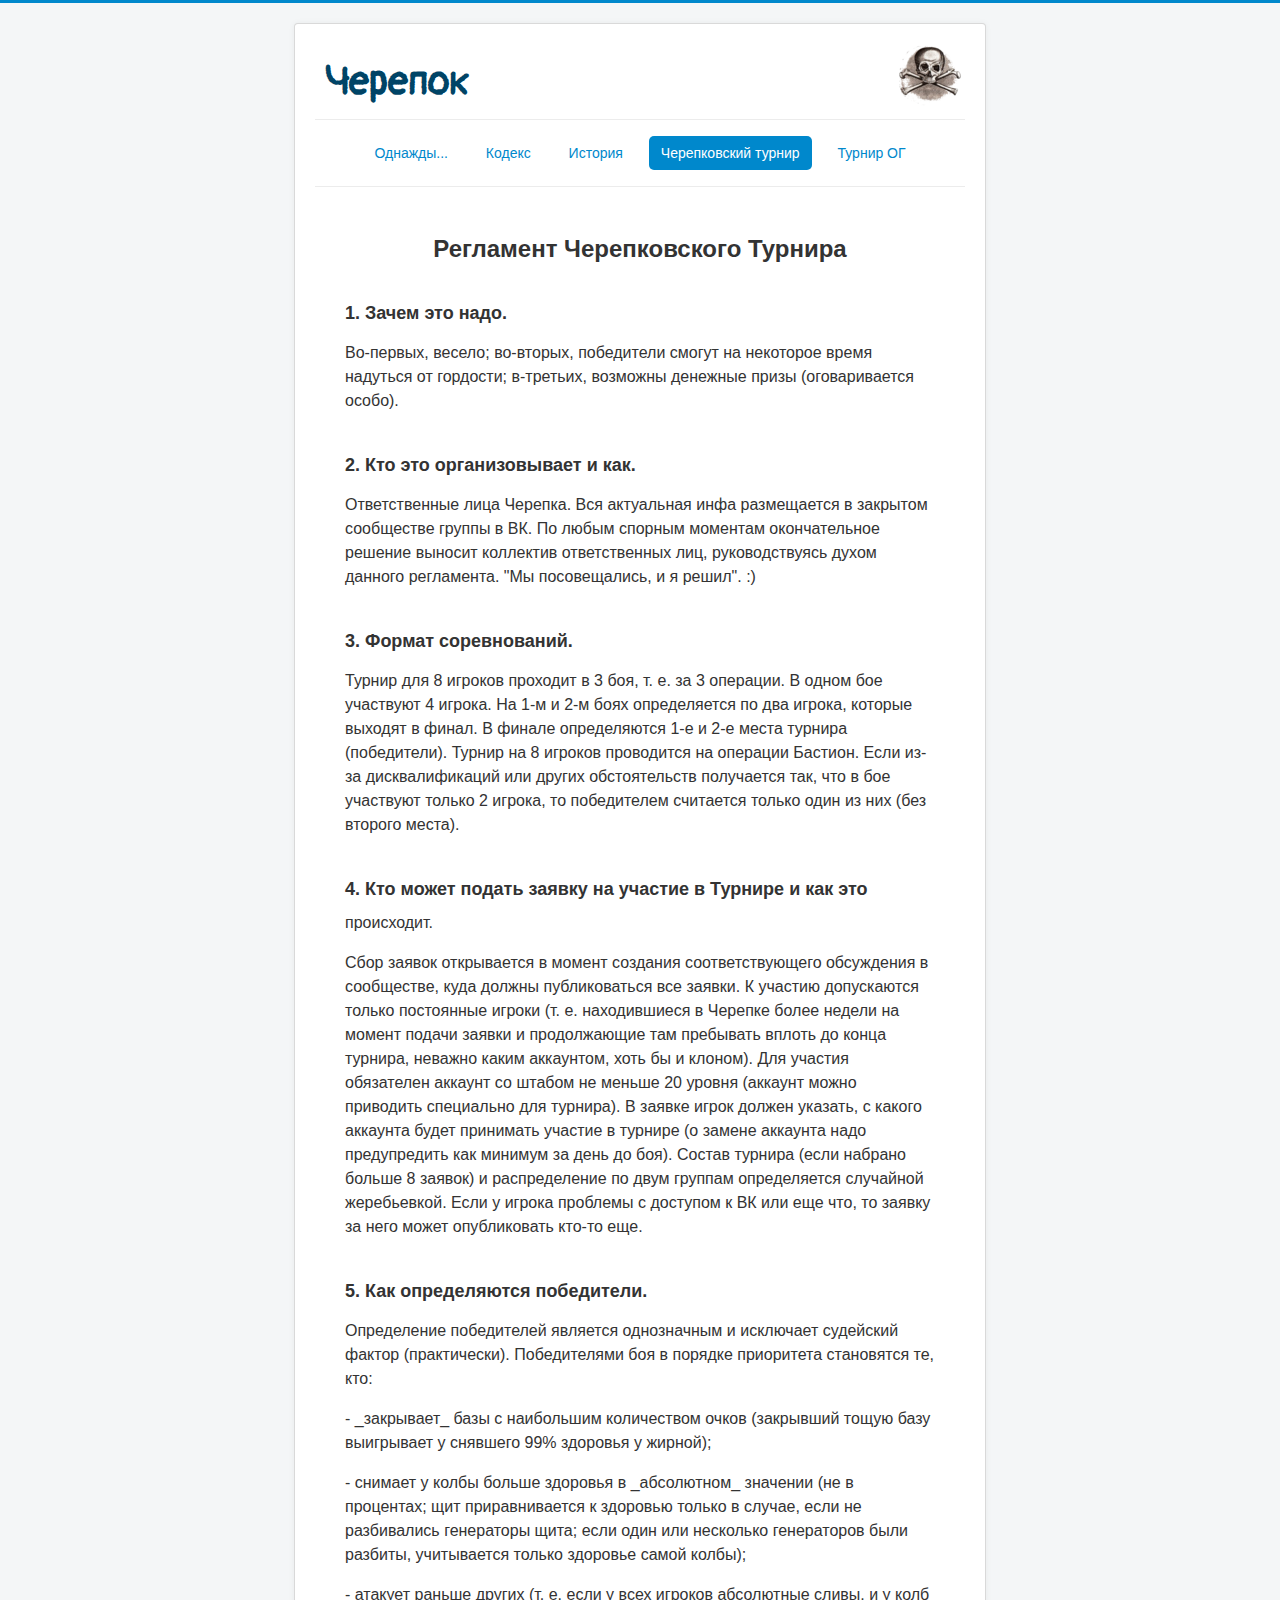
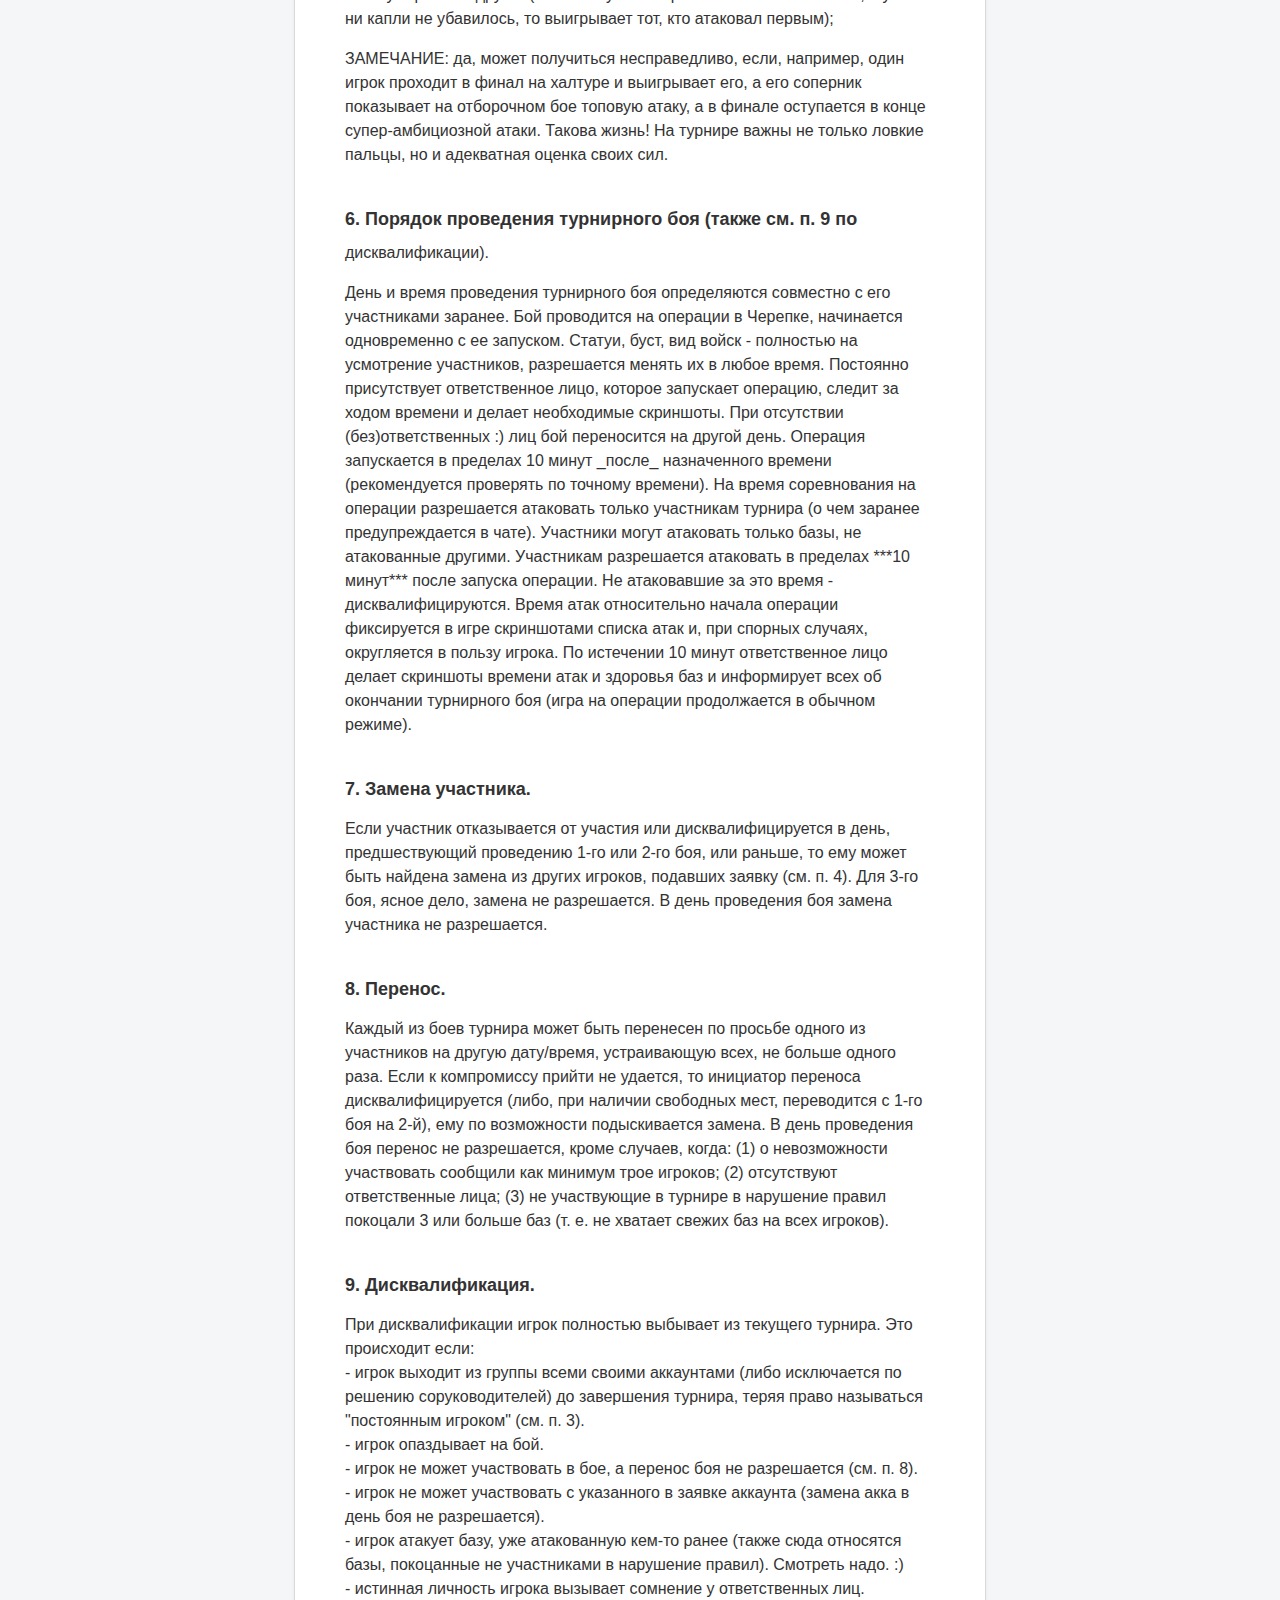
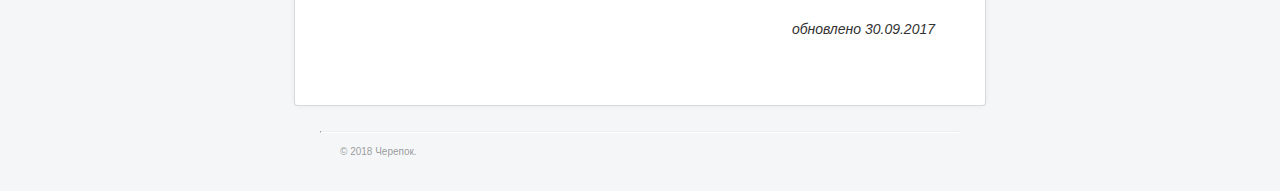
<file: turnir-ch.html>
<!DOCTYPE html>
<html>
  <head>
    <meta charset="utf-8">
    <title>Регламент Черепковского Турнира</title>
    <link rel="stylesheet" href="css/style.css">
    <link href="https://fonts.googleapis.com/css?family=Pangolin&amp;subset=cyrillic" rel="stylesheet">
  </head>
  <body>
    
    <div class="main">
      
      <div class="site-name">
        <a href="index.html"><h1>Черепок</h1></a>
      </div>
        
      <div class="logo">
        <img src="img/cherep.png" width="69" height="64" alt="logo">
      </div>
        
      
      
      <div class="nav">
        <ul class="nav-list">
          <li class="inactive"><a href="index.html">Однажды...</a></li>
          <li class="inactive"><a href="kodeks.html">Кодекс</a></li>
          <li class="inactive"><a href="history.html">История</a></li>
          <li class="active"><a href="turnir-ch.html">Черепковский турнир</a></li>
          <li class="inactive"><a href="turnir-og.html">Турнир ОГ</a></li>
        </ul>
      </div>
      
      <div class="article">
        
        <h2>Регламент Черепковского Турнира</h2>
        
        <h3>1. Зачем это надо.</h3>

        <p>Во-первых, весело; во-вторых, победители смогут на некоторое время надуться от гордости; в-третьих, возможны денежные призы (оговаривается особо).</p>

        <h3>2. Кто это организовывает и как.</h3>

        <p>Ответственные лица Черепка. Вся актуальная инфа размещается в закрытом сообществе группы в ВК. По любым спорным моментам окончательное решение выносит коллектив ответственных лиц, руководствуясь духом данного регламента. "Мы посовещались, и я решил". :)</p>

        <h3>3. Формат соревнований.</h3>

        <p>Турнир для 8 игроков проходит в 3 боя, т. е. за 3 операции. В одном бое участвуют 4 игрока. На 1-м и 2-м боях определяется по два игрока, которые выходят в финал. В финале определяются 1-е и 2-е места турнира (победители). Турнир на 8 игроков проводится на операции Бастион. Если из-за дисквалификаций или других обстоятельств получается так, что в бое участвуют только 2 игрока, то победителем считается только один из них (без второго места).</p>

        <h3>4. Кто может подать заявку на участие в Турнире и как это </h3>происходит.

        <p>Сбор заявок открывается в момент создания соответствующего обсуждения в сообществе, куда должны публиковаться все заявки. К участию допускаются только постоянные игроки (т. е. находившиеся в Черепке более недели на момент подачи заявки и продолжающие там пребывать вплоть до конца турнира, неважно каким аккаунтом, хоть бы и клоном). Для участия обязателен аккаунт со штабом не меньше 20 уровня (аккаунт можно приводить специально для турнира). В заявке игрок должен указать, с какого аккаунта будет принимать участие в турнире (о замене аккаунта надо предупредить как минимум за день до боя). Состав турнира (если набрано больше 8 заявок) и распределение по двум группам определяется случайной жеребьевкой. Если у игрока проблемы с доступом к ВК или еще что, то заявку за него может опубликовать кто-то еще.</p>

        <h3>5. Как определяются победители. </h3>

        <p>Определение победителей является однозначным и исключает судейский фактор (практически). Победителями боя в порядке приоритета становятся те, кто: </p>

        <p class="padding">- _закрывает_ базы с наибольшим количеством очков (закрывший тощую базу выигрывает у снявшего 99% здоровья у жирной); </p>

        <p class="padding">- снимает у колбы больше здоровья в _абсолютном_ значении (не в процентах; щит приравнивается к здоровью только в случае, если не разбивались генераторы щита; если один или несколько генераторов были разбиты, учитывается только здоровье самой колбы); </p>

        <p class="padding">- атакует раньше других (т. е. если у всех игроков абсолютные сливы, и у колб ни капли не убавилось, то выигрывает тот, кто атаковал первым); </p>

        <p class="padding">ЗАМЕЧАНИЕ: да, может получиться несправедливо, если, например, один игрок проходит в финал на халтуре и выигрывает его, а его соперник показывает на отборочном бое топовую атаку, а в финале оступается в конце супер-амбициозной атаки. Такова жизнь! На турнире важны не только ловкие пальцы, но и адекватная оценка своих сил.</p>

        <h3>6. Порядок проведения турнирного боя (также см. п. 9 по </h3>дисквалификации). 

        <p>День и время проведения турнирного боя определяются совместно с его участниками заранее. Бой проводится на операции в Черепке, начинается одновременно с ее запуском. Статуи, буст, вид войск - полностью на усмотрение участников, разрешается менять их в любое время. Постоянно присутствует ответственное лицо, которое запускает операцию, следит за ходом времени и делает необходимые скриншоты. При отсутствии (без)ответственных :) лиц бой переносится на другой день. Операция запускается в пределах 10 минут _после_ назначенного времени (рекомендуется проверять по точному времени). На время соревнования на операции разрешается атаковать только участникам турнира (о чем заранее предупреждается в чате). Участники могут атаковать только базы, не атакованные другими. Участникам разрешается атаковать в пределах ***10 минут*** после запуска операции. Не атаковавшие за это время - дисквалифицируются. Время атак относительно начала операции фиксируется в игре скриншотами списка атак и, при спорных случаях, округляется в пользу игрока. По истечении 10 минут ответственное лицо делает скриншоты времени атак и здоровья баз и информирует всех об окончании турнирного боя (игра на операции продолжается в обычном режиме).</p>

        <h3>7. Замена участника. </h3>

        <p>Если участник отказывается от участия или дисквалифицируется в день, предшествующий проведению 1-го или 2-го боя, или раньше, то ему может быть найдена замена из других игроков, подавших заявку (см. п. 4). Для 3-го боя, ясное дело, замена не разрешается. В день проведения боя замена участника не разрешается. </p>

        <h3>8. Перенос. </h3>

        <p>Каждый из боев турнира может быть перенесен по просьбе одного из участников на другую дату/время, устраивающую всех, не больше одного раза. Если к компромиссу прийти не удается, то инициатор переноса дисквалифицируется (либо, при наличии свободных мест, переводится с 1-го боя на 2-й), ему по возможности подыскивается замена. В день проведения боя перенос не разрешается, кроме случаев, когда: (1) о невозможности участвовать сообщили как минимум трое игроков; (2) отсутствуют ответственные лица; (3) не участвующие в турнире в нарушение правил покоцали 3 или больше баз (т. е. не хватает свежих баз на всех игроков).</p>

        <h3>9. Дисквалификация. </h3>

        <p>При дисквалификации игрок полностью выбывает из текущего турнира. Это происходит если: <br>

          - игрок выходит из группы всеми своими аккаунтами (либо исключается по решению соруководителей) до завершения турнира, теряя право называться "постоянным игроком" (см. п. 3). <br>

          - игрок опаздывает на бой. <br>

          - игрок не может участвовать в бое, а перенос боя не разрешается (см. п. 8). <br>

          - игрок не может участвовать с указанного в заявке аккаунта (замена акка в день боя не разрешается).<br> 

          - игрок атакует базу, уже атакованную кем-то ранее (также сюда относятся базы, покоцанные не участниками в нарушение правил). Смотреть надо. :) <br>

          - истинная личность игрока вызывает сомнение у ответственных лиц.</p>

        <p class="note">обновлено 30.09.2017</p>
        
      </div>
      
    </div>
    
    <div class="footer">
      <hr>
      <p>&copy; 2018 Черепок.</p>
    </div>
    
  </body>  
  
</html>
</file>
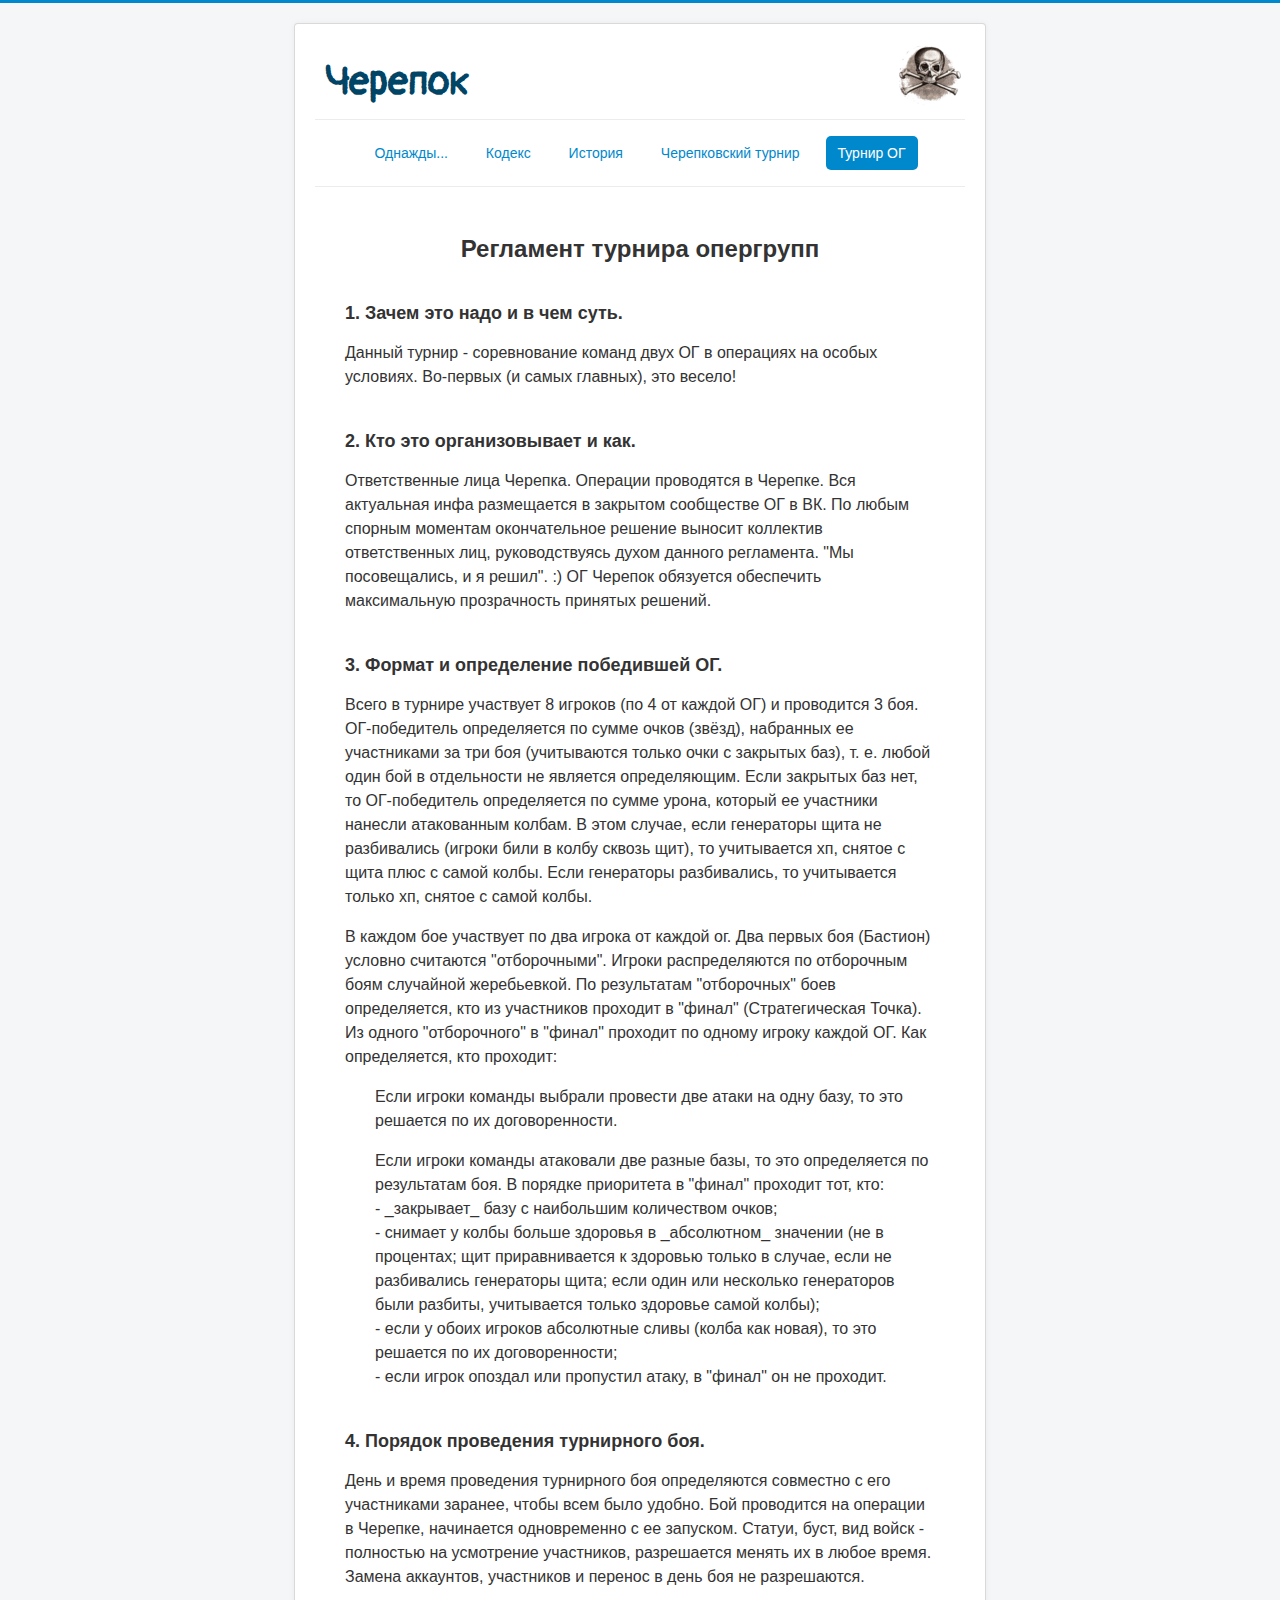
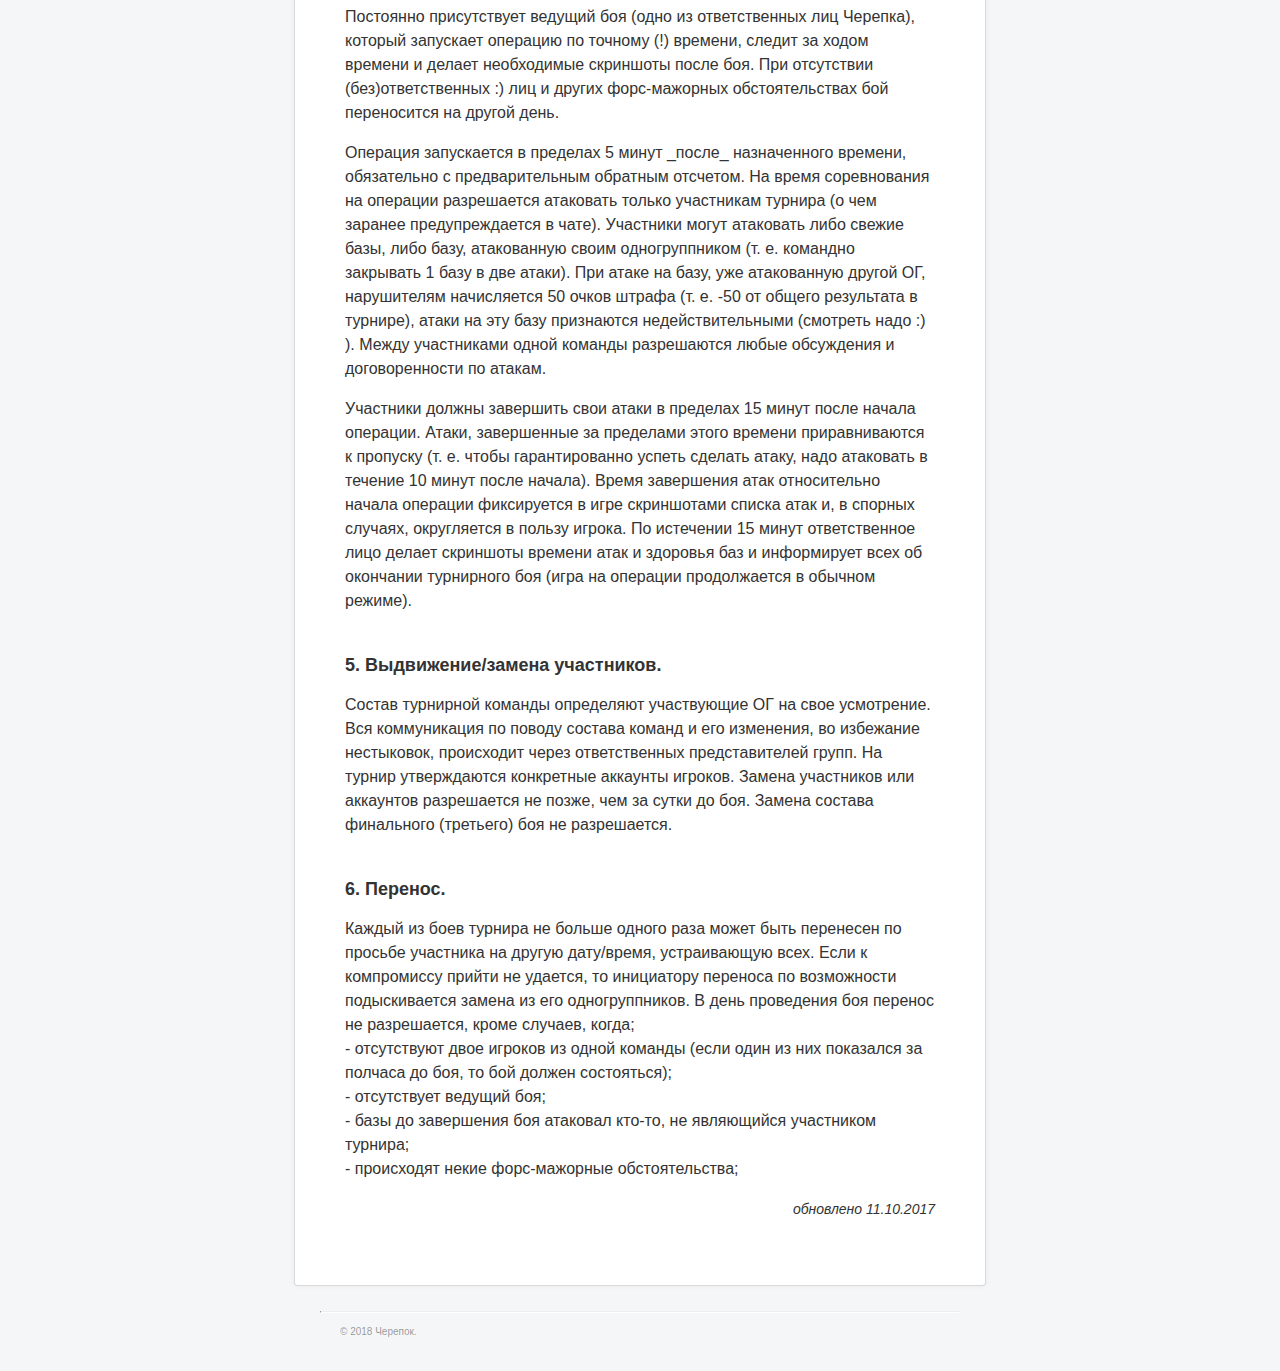
<file: turnir-og.html>
<!DOCTYPE html>
<html>
  <head>
    <meta charset="utf-8">
    <title>Регламент турнира опергрупп</title>
    <link rel="stylesheet" href="css/style.css">
    <link href="https://fonts.googleapis.com/css?family=Pangolin&amp;subset=cyrillic" rel="stylesheet">
  </head>
  <body>
    
    <div class="main">
      
      <div class="site-name">
        <a href="index.html"><h1>Черепок</h1></a>
      </div>
        
      <div class="logo">
        <img src="img/cherep.png" width="69" height="64" alt="logo">
      </div>
        
      
      
      <div class="nav">
        <ul class="nav-list">
          <li class="inactive"><a href="index.html">Однажды...</a></li>
          <li class="inactive"><a href="kodeks.html">Кодекс</a></li>
          <li class="inactive"><a href="history.html">История</a></li>
          <li class="inactive"><a href="turnir-ch.html">Черепковский турнир</a></li>
          <li class="active"><a href="turnir-og.html">Турнир ОГ</a></li>
        </ul>
      </div>
      
      <div class="article">
        
        
        
        <h2>Регламент турнира опергрупп</h2>
        <h3>1. Зачем это надо и в чем суть.</h3>

        <p>
          Данный турнир - соревнование команд двух ОГ в операциях на особых условиях. Во-первых (и самых главных), это весело!
        </p>

        <h3>2. Кто это организовывает и как.</h3>

        <p>
          Ответственные лица Черепка. Операции проводятся в Черепке. Вся актуальная инфа размещается в закрытом сообществе ОГ в ВК. По любым спорным моментам окончательное решение выносит коллектив ответственных лиц, руководствуясь духом данного регламента. "Мы посовещались, и я решил". :) ОГ Черепок обязуется обеспечить максимальную прозрачность принятых решений.
        </p>

        <h3>3. Формат и определение победившей ОГ.</h3>

        <p>
          Всего в турнире участвует 8 игроков (по 4 от каждой ОГ) и проводится 3 боя. ОГ-победитель определяется по сумме очков (звёзд), набранных ее участниками за три боя (учитываются только очки с закрытых баз), т. е. любой один бой в отдельности не является определяющим. Если закрытых баз нет, то ОГ-победитель определяется по сумме урона, который ее участники нанесли атакованным колбам. В этом случае, если генераторы щита не разбивались (игроки били в колбу сквозь щит), то учитывается хп, снятое с щита плюс с самой колбы. Если генераторы разбивались, то учитывается только хп, снятое с самой колбы.
        </p>

        <p>
          В каждом бое участвует по два игрока от каждой ог. Два первых боя (Бастион) условно считаются "отборочными". Игроки распределяются по отборочным боям случайной жеребьевкой. По результатам "отборочных" боев определяется, кто из участников проходит в "финал" (Стратегическая Точка). Из одного "отборочного" в "финал" проходит по одному игроку каждой ОГ. Как определяется, кто проходит:
        </p>

        <p class="padding-left">
          Если игроки команды выбрали провести две атаки на одну базу, то это решается по их договоренности.
        </p>

        <p class="padding-left">
          Если игроки команды атаковали две разные базы, то это определяется по результатам боя. В порядке приоритета в "финал" проходит тот, кто:<br>
          - _закрывает_ базу с наибольшим количеством очков;<br>
          - снимает у колбы больше здоровья в _абсолютном_ значении (не в процентах; щит приравнивается к здоровью только в случае, если не разбивались генераторы щита; если один или несколько генераторов были разбиты, учитывается только здоровье самой колбы);<br>
          - если у обоих игроков абсолютные сливы (колба как новая), то это решается по их договоренности;<br>
          - если игрок опоздал или пропустил атаку, в "финал" он не проходит.</p>

        <h3>4. Порядок проведения турнирного боя.</h3>

        <p>
          День и время проведения турнирного боя определяются совместно с его участниками заранее, чтобы всем было удобно. Бой проводится на операции в Черепке, начинается одновременно с ее запуском. Статуи, буст, вид войск - полностью на усмотрение участников, разрешается менять их в любое время. Замена аккаунтов, участников и перенос в день боя не разрешаются.
        </p>
        
        <p>
          Постоянно присутствует ведущий боя (одно из ответственных лиц Черепка), который запускает операцию по точному (!) времени, следит за ходом времени и делает необходимые скриншоты после боя. При отсутствии (без)ответственных :) лиц и других форс-мажорных обстоятельствах бой переносится на другой день. 
        </p>
 
        <p>
          Операция запускается в пределах 5 минут _после_ назначенного времени, обязательно с предварительным обратным отсчетом. На время соревнования на операции разрешается атаковать только участникам турнира (о чем заранее предупреждается в чате). Участники могут атаковать либо свежие базы, либо базу, атакованную своим одногруппником (т. е. командно закрывать 1 базу в две атаки). При атаке на базу, уже атакованную другой ОГ, нарушителям начисляется 50 очков штрафа (т. е. -50 от общего результата в турнире), атаки на эту базу признаются недействительными (смотреть надо :) ). Между участниками одной команды разрешаются любые обсуждения и договоренности по атакам.
        </p>

        <p>
          Участники должны завершить свои атаки в пределах 15 минут после начала операции. Атаки, завершенные за пределами этого времени приравниваются к пропуску (т. е. чтобы гарантированно успеть сделать атаку, надо атаковать в течение 10 минут после начала). Время завершения атак относительно начала операции фиксируется в игре скриншотами списка атак и, в спорных случаях, округляется в пользу игрока. По истечении 15 минут ответственное лицо делает скриншоты времени атак и здоровья баз и информирует всех об окончании турнирного боя (игра на операции продолжается в обычном режиме).
        </p>

        <h3>5. Выдвижение/замена участников.</h3>

        <p>
          Состав турнирной команды определяют участвующие ОГ на свое усмотрение. Вся коммуникация по поводу состава команд и его изменения, во избежание нестыковок, происходит через ответственных представителей групп. На турнир утверждаются конкретные аккаунты игроков. Замена участников или аккаунтов разрешается не позже, чем за сутки до боя. Замена состава финального (третьего) боя не разрешается.
        </p>

        <h3>6. Перенос.</h3>

        <p>
          Каждый из боев турнира не больше одного раза может быть перенесен по просьбе участника на другую дату/время, устраивающую всех. Если к компромиссу прийти не удается, то инициатору переноса по возможности подыскивается замена из его одногруппников. В день проведения боя перенос не разрешается, кроме случаев, когда;<br>

          - отсутствуют двое игроков из одной команды (если один из них показался за полчаса до боя, то бой должен состояться);<br>

          - отсутствует ведущий боя;<br>

          - базы до завершения боя атаковал кто-то, не являющийся участником турнира;<br>

          - происходят некие форс-мажорные обстоятельства;</p>

 

        <p class="note">обновлено 11.10.2017</p>
        
        
        
      </div>
      
    </div>
    
    <div class="footer">
      <hr>
      <p>&copy; 2018 Черепок.</p>
    </div>
    
  </body>  
  
</html>
</file>
<file: css/style.css>
body {
  font-family: "Helvetica Neue", Helvetica, Arial, sans-serif;
  font-size: 14px;  
  color: rgb(51, 51, 51);
  line-height: 18px;
  
  background-color: rgb(244, 246, 247);
  border-top: rgb(0, 136, 204) solid 3px;
  
  margin: 0px;
  padding: 20px;
}

.main, .footer {
  
  margin-left: auto;
  margin-right: auto;
  min-width: 600px;
  
}

.main {
  max-width: 650px;
  height: auto;
  width: auto;
  background-color: white;
  border: rgba(0, 0, 0, 0.15) 1px solid;
  border-radius: 4px;
  color: rgb(51, 51, 51);
  line-height: 18px;
  padding: 20px;
  box-shadow: rgba(0, 0, 0, 0.05) 0px 0px 6px 0px;
}

.site-name {
  float: left;
  width: auto;
  padding-left: 10px;
}

.site-name a {
  color: rgb(0, 68, 102);
  cursor: pointer;
  font-family: 'Pangolin', cursive;
  font-size: 20px;
  line-height: 21px;
  
  transition-delay: 0s;
  transition-duration: 0.5s;
  transition-property: color;
  transition-timing-function: linear;
  text-decoration: none;
}

.site-name a:hover {
  color: cadetblue;
}

.logo {
  float: right;
  width: auto;
 

  
}

.nav {
  clear: both;
  border-bottom: rgba(0, 0, 0, 0.075) 1px solid;
  border-top: rgba(0, 0, 0, 0.075) 1px solid;
  width: 100%;
  
}

.nav-list {
  list-style: none;
  height: 38px;
  padding-left: 0px;
  text-align: center;
}

.active, 
.inactive {
  display: inline-block;
  margin: 2px 5px;
  
}

.nav-list a {
   
}

.active {
  
}

.active a {
  background-color: rgb(0, 136, 204);
  border-radius: 5px;
  color: rgb(255, 255, 255);
  cursor: pointer;
  display: block;
  padding: 8px 12px 8px 12px;
  text-align: left;
  text-decoration: none;
  
}

.inactive {
  
}

.inactive a {
  color: rgb(0, 136, 204);
  cursor: pointer;
  display: block;
  padding: 8px 12px 8px 12px;
  text-align: left;
  text-decoration: none;
}

.inactive a:hover {
  
  border-radius: 5px;
  background-color: #f2f2f2;
  color: rgb(0, 136, 204);
  cursor: pointer;
  display: block;
  padding: 8px 12px 8px 12px;
  text-align: left;
  text-decoration: none;
}



.article {
  padding: 30px;
  font-size: 16px;
  line-height: 24px;
}

h2 {
  text-align: center;
}

h3 {
  font-size: 18px;
  padding-bottom: 0px; 
  padding-top: 0px;
  margin-bottom: 10px; 
  margin-top: 40px;
  
}

h4 {
  font-size: 15px;
  font-weight: bold;
  font-style: italic;
  padding-bottom: 0px; 
  padding-top: 0px;
  margin-bottom: 8px; 
  margin-top: 20px;
}

p.history {
  padding-bottom: 0px; 
  padding-top: 0px;
  margin-bottom: 3px; 
  margin-top: 0px;
}

.article .note {
  font-style: italic;
  font-size: 14px;
  text-align: right;
}

.article .padding-left {
  padding-left: 30px;
}

.img-big {
  text-align: center;
  margin-bottom: 40px;
}


.img-big img {
  border-radius: 15px;
  padding: 10px;
  border: rgba(0, 0, 0, 0.15) 1px solid;
  box-shadow: rgba(0, 0, 0, 0.05) 0px 0px 6px 0px;
  background-color: antiquewhite
}

.img-text {
  text-align: center;
  position: relative;
}

.img-text span {
  position: absolute;
  left: 43%;
  bottom: 40px;
  font-size: 40px;
  font-weight: bold;
  font-family: Pacifico, serif;
}

.img-text img {
    width: 220px;
    height: 220px;
    border: 130px solid teal;
    border-image-source: url(../img/frame.png);
    border-image-repeat: round;
    border-image-slice: 164 fill;
    border-radius: 50%;

    margin-bottom: 50px;
}

.img-title {
    text-align: center;
    padding: 0px;
    margin: 0px;
    font-weight: bold;
    font-style: italic;
}

.footer {
  max-width: 640px;
  padding-top: 20px;
  font-size: 10px;
}

.footer p {
  padding-left: 20px;
  color: rgba(0, 0, 0, 0.40)
}

.footer hr {
  border-top: 1px solid #eee;
  border-bottom: 1px solid #fff;
}
</file>
